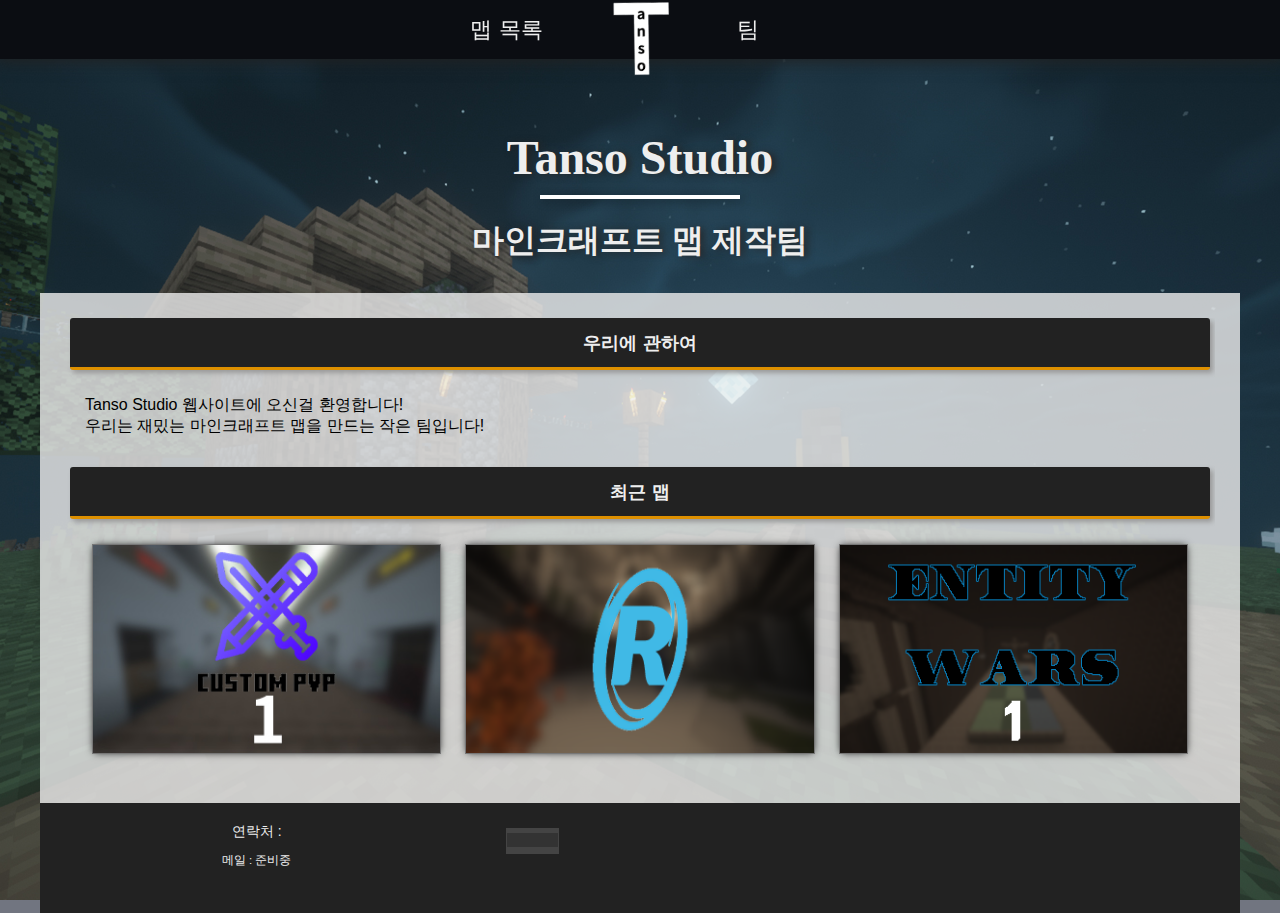
<file: index.htm>
﻿<!DOCTYPE html>
<html lang="en">
	<head>
		<meta charset="utf-8">
		<title>Tanso Studio - 커맨드만 쓴다</title>
		<link rel="icon" type="image/png" href="favicon.png">
		<!--[if IE]><link rel="shortcut icon" type="image/x-icon" href="/favicon.ico" /><![endif]-->
		<meta name="viewport" content="width=device-width, initial-scale=1.0">
		<meta name="description" content="와!">
		<meta name="Expires" content="86400">
		<meta name="Cache-Control" content="public,max-age=86400">
		<style>#logo img,header,nav{width:100% }#wrapper,footer{max-width:1200px;margin:auto;padding-top:15px;}.download,.thumb-desc .desc a,a,nav a{text-decoration:none }*{box-sizing:border-box;font-family:Lato,sans-serif }body{margin:0;background:url(background.jpg) center no-repeat fixed #717580;-webkit-background-size:cover;-moz-background-size:cover;-o-background-size:cover;background-size:cover }a{color:#000 }header{max-width:1200px;margin:130px auto auto }header h1,header h2{font-family:'Josefin Sans';color:#eee;text-align:center;text-shadow:4px 1px 7px rgba(35,35,35,.9) }header h1{font-size:3em;margin:10px }header h2{font-size:2em;margin:10px 0 30px }header hr{width:200px;background-color:#fff;height:4px;margin-bottom:20px;box-shadow:2px 2px 10px rgb(0,0,0,.4);border:none }nav{background:#0b0d12;position:fixed;top:0;text-align:center;z-index:10;box-shadow:0 -3px 15px 5px #222 }nav a{display:inline-block;color:#eee;font-size:1.2em;padding:10px 20px;transition:all .3s;-webkit-transition:all .3s;-moz-transition:all .3s;-o-transition:all .3s }#logo img{position:absolute;transition:transform .5s;-webkit-transition:transform .5s;-o-transition:transform .5s;-moz-transition:transform .5s }#logo,.thumb{position:relative }#logo{width:70px;-ms-transform:rotate(45deg);-moz-transform:rotate(45deg);-o-transform:rotate(45deg);-webkit-transform:rotate(45deg);transform:rotate(45deg);top:-55px }#logo:hover img{-ms-transform:rotate(180deg);-moz-transform:rotate(180deg);-o-transform:rotate(180deg);-webkit-transform:rotate(180deg);transform:rotate(180deg) }#nav-left{text-align:right;padding-left:0 }#nav-right{text-align:left;padding-right:0 }.download,.download-title,.members h1,.thumb .icon,article h1{text-align:center }#nav-left:hover,#nav-right:hover{color:#fff }#nav-left:hover{-ms-transform:translate(-10px,0);-moz-transform:translate(-10px,0);-o-transform:translate(-10px,0);-webkit-transform:translate(-10px,0);transform:translate(-10px,0) }#nav-right:hover{-ms-transform:translate(10px,0);-moz-transform:translate(10px,0);-o-transform:translate(10px,0);-webkit-transform:translate(10px,0);transform:translate(10px,0) }.nav-small a{padding:5px 15px 6px }.nav-small #logo{width:65px;top:-60px }#wrapper{width:100%;background-color:rgba(238,238,238,.8);overflow:hidden }.section-side{display:none }.section-main{margin:5px 10px 10px }.section-main article{overflow:hidden;padding:0 5px }aside{margin-bottom:20px }article h1{margin-top:0;box-shadow:3px 3px 5px #999;border-radius:3px;padding:12px;font-size:1.15em;background-color:#222;margin-bottom:25px;border-bottom:3px solid #de9000;color:#eee;clear:both }.thumb{width:100%;padding:0 6px 10px;float:left }.thumb img{width:100%;border:1px solid #777;display:block;height:50vw;transition:transform .3s;-webkit-transition:transform .3s;-moz-transition:transform .3s;-o-transition:transform .3s }.thumb .container>a{position:relative;display:inline-block;width:100%;height:100%;overflow:hidden;box-shadow:0 0 8px -2px #000 }.thumb .overlay{z-index:1;position:absolute;top:0;left:0;width:100%;height:100%;background:rgb(0,0,0,.4);background:radial-gradient(rgb(0,0,0,.3),rgb(0,0,0,.5));opacity:0;transition:all .5s;-webkit-transition:all .5s;-moz-transition:all .5s;-o-transition:all .5s }.thumb .icon{box-shadow:1px 1px 10px -1px #000;transition:all .5s;-webkit-transition:all .5s;-o-transition:all .5s;-moz-transition:all .5s;padding:15px;border:3px solid #ccc;border-radius:100px;color:#ddd;font-size:60px;position:absolute;top:50%;left:50%;-webkit-transform:translate(-50%,-50%);-o-transform:translate(-50%,-50%);-moz-transform:translate(-50%,-50%);-ms-transform:translate(-50%,-50%);transform:translate(-50%,-50%) }.box,.members{box-shadow:1px 1px 10px -3px #777 }.thumb .icon i{-webkit-transform:scaleY(1.4);-moz-transform:scaleY(1.4);-ms-transform:scaleY(1.4);-o-transform:scaleY(1.4);transform:scaleY(1.4);}.thumb .container{position:relative }.thumb-desc,.thumb-desc .container>a{width:100% }.thumb-desc .desc{display:none;vertical-align:top;padding-left:15px;padding-top:2px;position:absolute;height:25vw;overflow:hidden;column-width:800px }.thumb-desc .desc h2{margin:0 0 10px;padding:0;font-size:1.2em;font-weight:700 }.thumb-desc .desc a{color:#111 }.thumb .overlay:hover+img{-webkit-transform:scale(1.1);-moz-transform:scale(1.1);-ms-transform:scale(1.1);-o-transform:scale(1.1);transform:scale(1.1) }.thumb .overlay:hover{opacity:1 }.thumb .overlay:hover .icon{font-size:30px }.box,.text,.video{margin:0 8px 30px }.image{margin:0 8px 15px }.box{background-color:#f7f7f7;padding:15px 20px }article li{list-style-type:square;margin-bottom:10px }article ul{padding-left:25px }.image img,.small-image img{width:100% }.small-image{width:100%;padding:0 8px 15px;float:left;position:relative }.youtube-player{position:relative;padding-bottom:55.5%;height:0;overflow:hidden;max-width:100%;background:#000;margin:5px }.youtube-player>div{animation:fadein .8s;-moz-animation:fadein .8s;-webkit-animation:fadein .8s;-o-animation:fadein .8s }.youtube-player iframe{position:absolute;top:0;left:0;width:100%;height:100%;background:0 0 }.youtube-player img{bottom:0;display:block;left:0;margin:auto;max-width:100%;width:100%;position:absolute;right:0;top:0;border:none;height:134%;cursor:pointer;-webkit-transition:.4s all;-moz-transition:.4s all;-o-transition:.4s all;transition:.4s all }.youtube-player .play:hover+img,.youtube-player img:hover{-webkit-filter:brightness(80%) }.youtube-player .play:hover{-webkit-transform:scale(1.1);-moz-transform:scale(1.1);-ms-transform:scale(1.1);-o-transform:scale(1.1);transform:scale(1.1) }.youtube-player .play{height:72px;width:72px;left:50%;top:50%;margin-left:-36px;margin-top:-36px;position:absolute;z-index:1;background:url(play.png) no-repeat;cursor:pointer;transition:transform .3s;-webkit-transition:transform .3s;-moz-transition:transform .3s;-o-transition:transform .3s }.download-group{display:table;table-layout:fixed;width:100%;margin-bottom:30px }.download-row{display:table-row }.download-cell{padding:0 15px }.download{max-width:300px;margin:auto;background-color:#317beb;border:none;color:#fff;padding:12px 0;cursor:pointer;font-size:20px;transition:background .4s,transform .2s;-webkit-transition:background .4s,transform .2s;-o-transition:background .4s,transform .2s;-moz-transition:background .4s,transform .2s;display:block }.download-box{max-width:700px;margin:auto;margin-bottom:10px;padding:13px;background:#fafafa;border:1px dashed #888 }.download-title{margin-bottom:6px;color:#000;text-shadow:1px 1px 1px rgba(35,35,35,.4) }.download:hover{background-color:#3872ca;-webkit-transform:scale(1.05);-moz-transform:scale(1.05);-ms-transform:scale(1.05);-o-transform:scale(1.05);transform:scale(1.05) }.download:active{-webkit-transform:none;-moz-transform:none;-ms-transform:none;-o-transform:none;transform:none }.download i{margin-right:5px }.latest-maps .thumb{width:100% }@media  screen and (min-width:450px){.latest-maps .thumb{width:50% }}@media  screen and (min-width:750px){.latest-maps .thumb{width:33.33% }.latest-maps .thumb img{height:17.5vw }}@media  screen and (min-width:1050px){.latest-maps{padding:0 10px }}.members{margin:0 5px;background:#f7f7f7;overflow:hidden }.thumb-member{width:100%;float:left;padding:12px }.thumb-member .member,.thumb-member img{width:100%;float:left;height:100%;border:1px solid #bbb }.thumb-member .member{background-color:#f1ece0;height:100%;margin-top:5px }.thumb-member .member h2{background:#000;padding:9px;margin:0;font-size:1.3em;text-align:center;color:#eee }.thumb-member .member .bio{padding:10px 12px;font-size:.82em }.member-list{padding:10px;overflow:hidden }.members h1{background-color:#368b9c;font-size:1.25em;border:none;margin:0;box-shadow:none }@media  screen and (min-width:450px){.member-list{padding:15px 30px }}@media  screen and (min-width:600px){.download-cell{display:table-cell}.thumb-member .member,.thumb-member img{width:50% }.thumb-member{height:280px }.thumb-member .member{border-left:none;margin-top:0 }.thumb-member img{border-right:none }}@media  screen and (min-width:950px){.thumb-member{width:50%;padding:8px }.member-list{padding:15px }}@media  screen and (min-width:1200px){.thumb-member .member .bio{font-size:.886em;padding:12px 15px }.thumb-member{padding:12px }}@media  screen and (min-width:450px){.small-image img,.thumb img{height:25vw }.thumb{width:50% }.thumb-desc{width:100% }.thumb-desc .container>a{width:calc(50% - 6px) }.thumb-desc .desc{display:inline-block }.small-image{width:calc(50% - 5px);padding:0 5px 15px 15px }.box,.text,.video{margin:0 15px 30px }.image{margin:0 15px 20px }}@media  screen and (min-width:500px){nav a{font-size:1.4em;padding:14px 38px }#logo{width:110px;top:-75px }.nav-small a{padding:6px 32px 7px }.nav-small #logo{width:78px;top:-70px }#nav-left,#nav-right{width:calc(50% - 90px) }.section-main{margin:20px }}@media  screen and (min-width:750px){.thumb{padding:0 12px 20px }.thumb-desc .desc{padding-top:8px }.thumb-desc .container>a{width:calc(50% - 12px) }}@media  screen and (min-width:1050px){.section-main,.section-side{margin:10px 25px 25px }.section-side{width:310px;float:right;display:block }.small-image img,.thumb img,.thumb-desc .desc{height:17.5vw;max-height:210px }}@keyframes  fadein{from{opacity:0 }to{opacity:1 }}@-moz-keyframes fadein{from{opacity:0 }to{opacity:1 }}@-webkit-keyframes fadein{from{opacity:0 }to{opacity:1 }}@-o-keyframes fadein{from{opacity:0 }to{opacity:1 }}.footer-titre{font-size:1.2em}footer a{text-decoration:none;color:#eee}footer{background-color:#222;height:255px;padding:5px 25px}footer>aside{font-size:.9em;margin-bottom:0;color:#eee}.bottom-section{text-align:center;font-size:.8em;margin:15px 0}#social-wrapper{display:block;width:267px;margin:15px auto auto}#social{float:left;margin-right:-10px}.icon-link{margin-top:5px}.icon-link i{background-color:#333;padding:7px;border:1px solid #444;color:#eee}.icon-link,.icon-link i:hover{background-color:#444}.icon-link,.icon-link i{width:53px;text-align:center;font-size:1.5em;display:inline-block}@media  screen and (min-width:800px){footer aside{float:left;width:33.333%}footer{height:110px}}</style>
		<link href="https://fonts.googleapis.com/css?family=Noto+Sans+KR" rel="stylesheet">
<script>
</script>
	</head>
	<body>
		<nav>
			<a href="maps.html" id="nav-left">맵 목록</a>
			<a href="index.htm" id="logo"><img src="logo.jpg" alt="HOME"></a>
			<a href="team.html" id="nav-right">팀</a>
		</nav>
    <header>
      <h1>Tanso Studio</h1>
<hr>
<h2>마인크래프트 맵 제작팀</h2>
    </header>
		  <div id="wrapper">
    <section class="section-main">
  <article>
    <h1>우리에 관하여</h1>
<div class="text">
	Tanso Studio 웹사이트에 오신걸 환영합니다!<br>
우리는 재밌는 마인크래프트 맵을 만드는 작은 팀입니다!<br>
</div>
<h1>최근 맵</h1>
    <div class="latest-maps">
<div class="thumb">
  <div class="container">
  <a href="cst1.html">
    <div class="overlay"><div class="icon"><i class="far fa-newspaper"></i></div></div>
    <img src="image/360/thumbnail/cst1.jpg" alt="cst1">
  </div>
</a>
</div>
<div class="thumb">
  <div class="container">
  <a href="portal R.html">
    <div class="overlay"><div class="icon"><i class="far fa-newspaper"></i></div></div>
    <img src="image/360/thumbnail/prr.png" alt="portal r">
  </a>
</div>
</div>
<div class="thumb">
	<div class="container">
	<a href="etw.html">
	  <div class="overlay"><div class="icon"><i class="far fa-newspaper"></i></div></div>
	  <img src="image/360/thumbnail/etw.png" alt="portal r">
	</a>
  </div>
  </div>
  </article>
</section>
  </div>
		<footer>
			<aside>
				<div class="bottom-section">
					<span class="footer-titre">연락처 :</span><br>
					<br>
					메일 : <a href="mailto:@gmail.com">준비중</a><br>
				</div>
			</aside>
			<aside>
				<div id="social-wrapper">
					<div id="social">
						<a class="icon-link" href="https://github.com/Tanso-studio" target="_blank"><i class="fab fa-github"></i></a>
					</div>
				<br style="clear:both">
				</div>
			</aside>
		</footer>
		<script>
			//Onload Listener
			window.addEventListener("load",function(){
				window.cookieconsent.initialise({palette:{popup:{background:"#333"},button:{background:"#4b81e8"}},theme:"edgeless"});
			});

			//Create video thumbnail
			function labnolThumb(e){return'<div class="play"></div>'+'<img src="https://i.ytimg.com/vi/ID/hqdefault.jpg">'.replace("ID",e)}
			function labnolIframe(){var e=document.createElement("iframe");e.setAttribute("src","https://www.youtube.com/embed/ID?autoplay=1&rel=0".replace("ID",this.dataset.id)),e.setAttribute("frameborder","0"),e.setAttribute("allowfullscreen","1"),this.parentNode.replaceChild(e,this)}
			document.addEventListener("DOMContentLoaded",function(){var e,t,a=document.getElementsByClassName("youtube-player");for(t=0;t<a.length;t++)(e=document.createElement("div")).setAttribute("data-id",a[t].dataset.id),e.innerHTML=labnolThumb(a[t].dataset.id),e.onclick=labnolIframe,a[t].appendChild(e)});

			//Dynamic nav scrolling
			function scrollNav(){document.querySelector("body");this.scrollY>1?document.querySelector("nav").classList.add("nav-small"):document.querySelector("nav").classList.remove("nav-small")}window.addEventListener("scroll",scrollNav,!1);

			//Load widgets if width > 1050
			function transformToDom(t){var e=document.createElement("div");return e.innerHTML=t,e.firstChild}
			if(window.matchMedia("(min-width: 1050px)").matches){
				var discord=transformToDom('<iframe src="https://discordapp.com/widget?id=114791965257629701&theme=dark" width="100%" height="350" allowtransparency="true" frameborder="0"></iframe>'), twitter=transformToDom('<a class="twitter-timeline" data-chrome="noscrollbar" data-width="100%" data-height="800" data-theme="dark" data-link-color="#2B7BB9" href="https://twitter.com/MineMakersFR">Tweets by MineMakersFR</a>');
				document.getElementById("discord-widget")&&document.getElementById("discord-widget").appendChild(discord),document.getElementById("twitter-widget")&&document.getElementById("twitter-widget").appendChild(twitter);
			}
		</script>
		<link href="https://use.fontawesome.com/releases/v5.2.0/css/all.css" rel="stylesheet" integrity="sha384-hWVjflwFxL6sNzntih27bfxkr27PmbbK/iSvJ+a4+0owXq79v+lsFkW54bOGbiDQ" crossorigin="anonymous">
</script>
	</body>
</html>
</file>
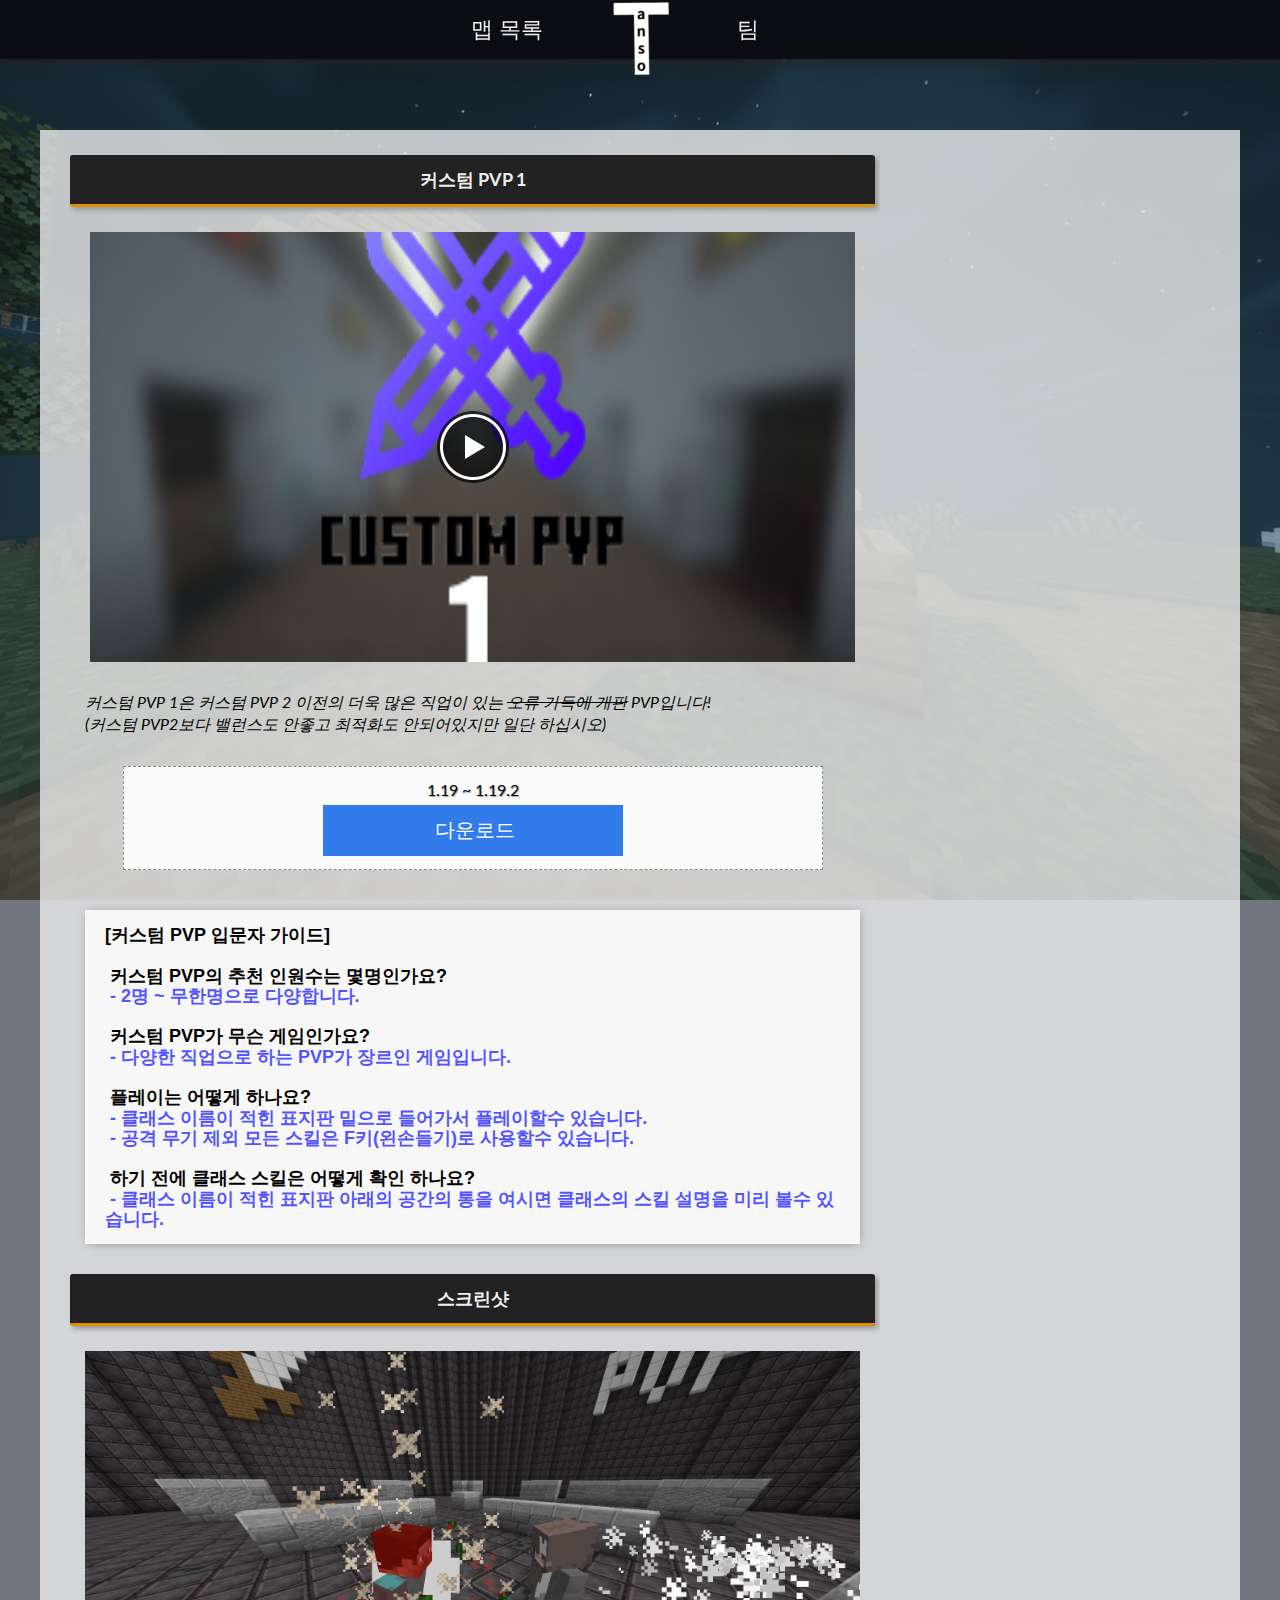
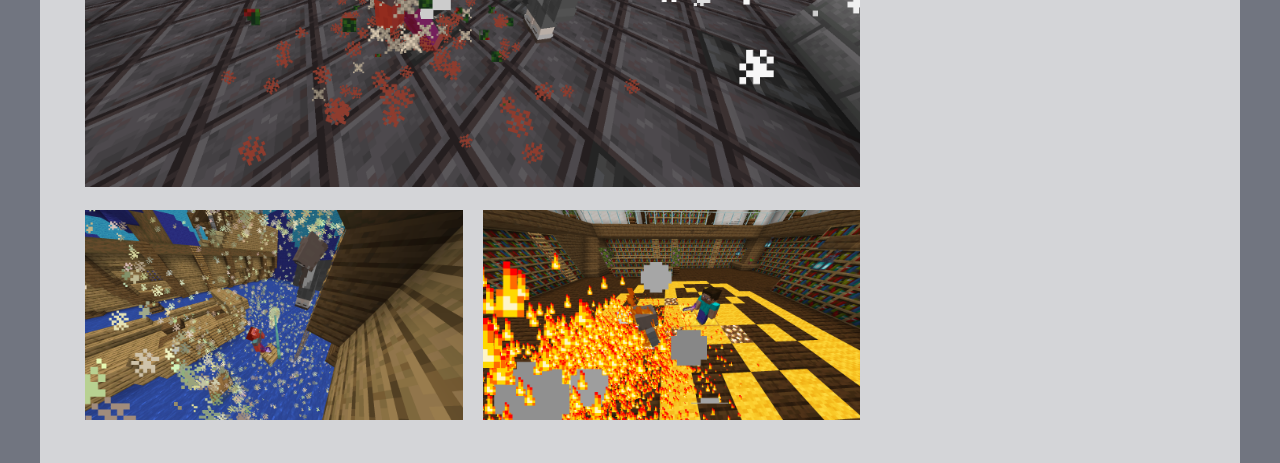
<file: cst1.html>
﻿<!DOCTYPE html>
<html lang="en">
	<head>
		<meta charset="utf-8">
		<title>Tanso Studio - 커스텀 PVP 1</title>
		<link rel="icon" type="image/png" href="favicon.png">
		<!--[if IE]><link rel="shortcut icon" type="image/x-icon" href="/favicon.ico" /><![endif]-->
		<meta name="viewport" content="width=device-width, initial-scale=1.0">
		<meta name="description" content="">
		<meta name="Expires" content="86400">
		<meta name="Cache-Control" content="public,max-age=86400">
		<style>#logo img,header,nav{width:100% }#wrapper,footer{max-width:1200px;margin:auto;padding-top:15px;}.download,.thumb-desc .desc a,a,nav a{text-decoration:none }*{box-sizing:border-box;font-family:Lato,sans-serif }body{margin:0;background:url(background.jpg) center no-repeat fixed #717580;-webkit-background-size:cover;-moz-background-size:cover;-o-background-size:cover;background-size:cover }a{color:#000 }header{max-width:1200px;margin:130px auto auto }header h1,header h2{font-family:'Josefin Sans';color:#eee;text-align:center;text-shadow:4px 1px 7px rgba(35,35,35,.9) }header h1{font-size:3em;margin:10px }header h2{font-size:2em;margin:10px 0 30px }header hr{width:200px;background-color:#fff;height:4px;margin-bottom:20px;box-shadow:2px 2px 10px rgb(0,0,0,.4);border:none }nav{background:#0b0d12;position:fixed;top:0;text-align:center;z-index:10;box-shadow:0 -3px 15px 5px #222 }nav a{display:inline-block;color:#eee;font-size:1.2em;padding:10px 20px;transition:all .3s;-webkit-transition:all .3s;-moz-transition:all .3s;-o-transition:all .3s }#logo img{position:absolute;transition:transform .5s;-webkit-transition:transform .5s;-o-transition:transform .5s;-moz-transition:transform .5s }#logo,.thumb{position:relative }#logo{width:70px;-ms-transform:rotate(45deg);-moz-transform:rotate(45deg);-o-transform:rotate(45deg);-webkit-transform:rotate(45deg);transform:rotate(45deg);top:-55px }#logo:hover img{-ms-transform:rotate(180deg);-moz-transform:rotate(180deg);-o-transform:rotate(180deg);-webkit-transform:rotate(180deg);transform:rotate(180deg) }#nav-left{text-align:right;padding-left:0 }#nav-right{text-align:left;padding-right:0 }.download,.download-title,.members h1,.thumb .icon,article h1{text-align:center }#nav-left:hover,#nav-right:hover{color:#fff }#nav-left:hover{-ms-transform:translate(-10px,0);-moz-transform:translate(-10px,0);-o-transform:translate(-10px,0);-webkit-transform:translate(-10px,0);transform:translate(-10px,0) }#nav-right:hover{-ms-transform:translate(10px,0);-moz-transform:translate(10px,0);-o-transform:translate(10px,0);-webkit-transform:translate(10px,0);transform:translate(10px,0) }.nav-small a{padding:5px 15px 6px }.nav-small #logo{width:65px;top:-60px }#wrapper{width:100%;background-color:rgba(238,238,238,.8);overflow:hidden }.section-side{display:none }.section-main{margin:5px 10px 10px }.section-main article{overflow:hidden;padding:0 5px }aside{margin-bottom:20px }article h1{margin-top:0;box-shadow:3px 3px 5px #999;border-radius:3px;padding:12px;font-size:1.15em;background-color:#222;margin-bottom:25px;border-bottom:3px solid #de9000;color:#eee;clear:both }.thumb{width:100%;padding:0 6px 10px;float:left }.thumb img{width:100%;border:1px solid #777;display:block;height:50vw;transition:transform .3s;-webkit-transition:transform .3s;-moz-transition:transform .3s;-o-transition:transform .3s }.thumb .container>a{position:relative;display:inline-block;width:100%;height:100%;overflow:hidden;box-shadow:0 0 8px -2px #000 }.thumb .overlay{z-index:1;position:absolute;top:0;left:0;width:100%;height:100%;background:rgb(0,0,0,.4);background:radial-gradient(rgb(0,0,0,.3),rgb(0,0,0,.5));opacity:0;transition:all .5s;-webkit-transition:all .5s;-moz-transition:all .5s;-o-transition:all .5s }.thumb .icon{box-shadow:1px 1px 10px -1px #000;transition:all .5s;-webkit-transition:all .5s;-o-transition:all .5s;-moz-transition:all .5s;padding:15px;border:3px solid #ccc;border-radius:100px;color:#ddd;font-size:60px;position:absolute;top:50%;left:50%;-webkit-transform:translate(-50%,-50%);-o-transform:translate(-50%,-50%);-moz-transform:translate(-50%,-50%);-ms-transform:translate(-50%,-50%);transform:translate(-50%,-50%) }.box,.members{box-shadow:1px 1px 10px -3px #777 }.thumb .icon i{-webkit-transform:scaleY(1.4);-moz-transform:scaleY(1.4);-ms-transform:scaleY(1.4);-o-transform:scaleY(1.4);transform:scaleY(1.4);}.thumb .container{position:relative }.thumb-desc,.thumb-desc .container>a{width:100% }.thumb-desc .desc{display:none;vertical-align:top;padding-left:15px;padding-top:2px;position:absolute;height:25vw;overflow:hidden;column-width:800px }.thumb-desc .desc h2{margin:0 0 10px;padding:0;font-size:1.2em;font-weight:700 }.thumb-desc .desc a{color:#111 }.thumb .overlay:hover+img{-webkit-transform:scale(1.1);-moz-transform:scale(1.1);-ms-transform:scale(1.1);-o-transform:scale(1.1);transform:scale(1.1) }.thumb .overlay:hover{opacity:1 }.thumb .overlay:hover .icon{font-size:30px }.box,.text,.video{margin:0 8px 30px }.image{margin:0 8px 15px }.box{background-color:#f7f7f7;padding:15px 20px }article li{list-style-type:square;margin-bottom:10px }article ul{padding-left:25px }.image img,.small-image img{width:100% }.small-image{width:100%;padding:0 8px 15px;float:left;position:relative }.youtube-player{position:relative;padding-bottom:55.5%;height:0;overflow:hidden;max-width:100%;background:#000;margin:5px }.youtube-player>div{animation:fadein .8s;-moz-animation:fadein .8s;-webkit-animation:fadein .8s;-o-animation:fadein .8s }.youtube-player iframe{position:absolute;top:0;left:0;width:100%;height:100%;background:0 0 }.youtube-player img{bottom:0;display:block;left:0;margin:auto;max-width:100%;width:100%;position:absolute;right:0;top:0;border:none;height:134%;cursor:pointer;-webkit-transition:.4s all;-moz-transition:.4s all;-o-transition:.4s all;transition:.4s all }.youtube-player .play:hover+img,.youtube-player img:hover{-webkit-filter:brightness(80%) }.youtube-player .play:hover{-webkit-transform:scale(1.1);-moz-transform:scale(1.1);-ms-transform:scale(1.1);-o-transform:scale(1.1);transform:scale(1.1) }.youtube-player .play{height:72px;width:72px;left:50%;top:50%;margin-left:-36px;margin-top:-36px;position:absolute;z-index:1;background:url(play.png) no-repeat;cursor:pointer;transition:transform .3s;-webkit-transition:transform .3s;-moz-transition:transform .3s;-o-transition:transform .3s }.download-group{display:table;table-layout:fixed;width:100%;margin-bottom:30px }.download-row{display:table-row }.download-cell{padding:0 15px }.download{max-width:300px;margin:auto;background-color:#317beb;border:none;color:#fff;padding:12px 0;cursor:pointer;font-size:20px;transition:background .4s,transform .2s;-webkit-transition:background .4s,transform .2s;-o-transition:background .4s,transform .2s;-moz-transition:background .4s,transform .2s;display:block }.download-box{max-width:700px;margin:auto;margin-bottom:10px;padding:13px;background:#fafafa;border:1px dashed #888 }.download-title{margin-bottom:6px;color:#000;text-shadow:1px 1px 1px rgba(35,35,35,.4) }.download:hover{background-color:#3872ca;-webkit-transform:scale(1.05);-moz-transform:scale(1.05);-ms-transform:scale(1.05);-o-transform:scale(1.05);transform:scale(1.05) }.download:active{-webkit-transform:none;-moz-transform:none;-ms-transform:none;-o-transform:none;transform:none }.download i{margin-right:5px }.latest-maps .thumb{width:100% }@media  screen and (min-width:450px){.latest-maps .thumb{width:50% }}@media  screen and (min-width:750px){.latest-maps .thumb{width:33.33% }.latest-maps .thumb img{height:17.5vw }}@media  screen and (min-width:1050px){.latest-maps{padding:0 10px }}.members{margin:0 5px;background:#f7f7f7;overflow:hidden }.thumb-member{width:100%;float:left;padding:12px }.thumb-member .member,.thumb-member img{width:100%;float:left;height:100%;border:1px solid #bbb }.thumb-member .member{background-color:#f1ece0;height:100%;margin-top:5px }.thumb-member .member h2{background:#000;padding:9px;margin:0;font-size:1.3em;text-align:center;color:#eee }.thumb-member .member .bio{padding:10px 12px;font-size:.82em }.member-list{padding:10px;overflow:hidden }.members h1{background-color:#368b9c;font-size:1.25em;border:none;margin:0;box-shadow:none }@media  screen and (min-width:450px){.member-list{padding:15px 30px }}@media  screen and (min-width:600px){.download-cell{display:table-cell}.thumb-member .member,.thumb-member img{width:50% }.thumb-member{height:280px }.thumb-member .member{border-left:none;margin-top:0 }.thumb-member img{border-right:none }}@media  screen and (min-width:950px){.thumb-member{width:50%;padding:8px }.member-list{padding:15px }}@media  screen and (min-width:1200px){.thumb-member .member .bio{font-size:.886em;padding:12px 15px }.thumb-member{padding:12px }}@media  screen and (min-width:450px){.small-image img,.thumb img{height:25vw }.thumb{width:50% }.thumb-desc{width:100% }.thumb-desc .container>a{width:calc(50% - 6px) }.thumb-desc .desc{display:inline-block }.small-image{width:calc(50% - 5px);padding:0 5px 15px 15px }.box,.text,.video{margin:0 15px 30px }.image{margin:0 15px 20px }}@media  screen and (min-width:500px){nav a{font-size:1.4em;padding:14px 38px }#logo{width:110px;top:-75px }.nav-small a{padding:6px 32px 7px }.nav-small #logo{width:78px;top:-70px }#nav-left,#nav-right{width:calc(50% - 90px) }.section-main{margin:20px }}@media  screen and (min-width:750px){.thumb{padding:0 12px 20px }.thumb-desc .desc{padding-top:8px }.thumb-desc .container>a{width:calc(50% - 12px) }}@media  screen and (min-width:1050px){.section-main,.section-side{margin:10px 25px 25px }.section-side{width:310px;float:right;display:block }.small-image img,.thumb img,.thumb-desc .desc{height:17.5vw;max-height:210px }}@keyframes  fadein{from{opacity:0 }to{opacity:1 }}@-moz-keyframes fadein{from{opacity:0 }to{opacity:1 }}@-webkit-keyframes fadein{from{opacity:0 }to{opacity:1 }}@-o-keyframes fadein{from{opacity:0 }to{opacity:1 }}.footer-titre{font-size:1.2em}footer a{text-decoration:none;color:#eee}footer{background-color:#222;height:255px;padding:5px 25px}footer>aside{font-size:.9em;margin-bottom:0;color:#eee}.bottom-section{text-align:center;font-size:.8em;margin:15px 0}#social-wrapper{display:block;width:267px;margin:15px auto auto}#social{float:left;margin-right:-10px}.icon-link{margin-top:5px}.icon-link i{background-color:#333;padding:7px;border:1px solid #444;color:#eee}.icon-link,.icon-link i:hover{background-color:#444}.icon-link,.icon-link i{width:53px;text-align:center;font-size:1.5em;display:inline-block}@media  screen and (min-width:800px){footer aside{float:left;width:33.333%}footer{height:110px}}</style>
		<link href="https://fonts.googleapis.com/css?family=Josefin+Sans|Lato" rel="stylesheet">
		<script async="" src="https://pagead2.googlesyndication.com/pagead/js/adsbygoogle.js"></script>
		<script> (adsbygoogle = window.adsbygoogle || []).push({ google_ad_client: "ca-pub-8258940142284461", enable_page_level_ads: true }); </script>
<script>
</script>
	</head>
	<body>
		<nav>
			<a href="maps.html" id="nav-left">맵 목록</a>
			<a href="index.htm" id="logo"><img src="logo.jpg" alt="HOME"></a>
			<a href="team.html" id="nav-right">팀</a>
		</nav>
    <header>
          </header>
		  <div id="wrapper">
    <section class="section-side">
  <aside id="discord-widget"></aside>
  <aside id="twitter-widget"></aside>
</section>
    <section class="section-main">
  <article>
    <h1>커스텀 PVP 1</h1>

<div class="video"><div class="youtube-player" data-id="AUo9HFARaqQ"></div></div>

<div class="text"><em>커스텀 PVP 1은 커스텀 PVP 2 이전의 더욱 많은 직업이 있는 <del>오류 가득에 개판</del> PVP입니다! <br> (커스텀 PVP2보다 밸런스도 안좋고 최적화도 안되어있지만 일단 하십시오)</em></div>

<div class="download-group"><div class="download-row"><div class="download-cell"><div class="download-box"><div class="download-title">1.19 ~ 1.19.2</div><a class="download" href="map/CSTPVP1.zip"><i class="fa fa-download"></i> 다운로드</a></div></div></div></div>

<div class="box"><strong><span style='font-size:18px;line-height:107%;font-family:"Arial",sans-serif;color:black;'>[</span></strong><strong><span style='font-size:18px;line-height:107%;font-family:"맑은 고딕";color:black;'>커스텀</span></strong><strong><span style='font-size:18px;line-height:107%;font-family:"Arial",sans-serif;color:black;'>&nbsp;PVP&nbsp;</span></strong><strong><span style='font-size:18px;line-height:107%;font-family:"맑은 고딕";color:black;'>입문자</span></strong><strong><span style='font-size:18px;line-height:107%;font-family:"Arial",sans-serif;color:black;'>&nbsp;</span></strong><strong><span style='font-size:18px;line-height:107%;font-family:"맑은 고딕";color:black;'>가이드</span></strong><strong><span style='font-size:18px;line-height:107%;font-family:"Arial",sans-serif;color:black;'>]</span></strong><strong><span style='font-size:18px;line-height:107%;font-family:"Arial",sans-serif;color:white;'><br>&nbsp;<br>&nbsp;</span></strong><strong><span style='font-size:18px;line-height:107%;font-family:"맑은 고딕";color:black;'>커스텀</span></strong><strong><span style='font-size:18px;line-height:107%;font-family:"Arial",sans-serif;color:black;'>&nbsp;PVP</span></strong><strong><span style='font-size:18px;line-height:107%;font-family:"맑은 고딕";color:black;'>의</span></strong><strong><span style='font-size:18px;line-height:107%;font-family:"Arial",sans-serif;color:black;'>&nbsp;</span></strong><strong><span style='font-size:18px;line-height:107%;font-family:"맑은 고딕";color:black;'>추천</span></strong><strong><span style='font-size:18px;line-height:107%;font-family:"Arial",sans-serif;color:black;'>&nbsp;</span></strong><strong><span style='font-size:18px;line-height:107%;font-family:"맑은 고딕";color:black;'>인원수는</span></strong><strong><span style='font-size:18px;line-height:107%;font-family:"Arial",sans-serif;color:black;'>&nbsp;</span></strong><strong><span style='font-size:18px;line-height:107%;font-family:"맑은 고딕";color:black;'>몇명인가요</span></strong><strong><span style='font-size:18px;line-height:107%;font-family:"Arial",sans-serif;color:black;'>?</span></strong><strong><span style='font-size:18px;line-height:107%;font-family:"Arial",sans-serif;color:white;'><br>&nbsp;</span></strong><strong><span style='font-size:18px;line-height:107%;font-family:"Arial",sans-serif;color:#5555FF;'>- 2</span></strong><strong><span style='font-size:18px;line-height:107%;font-family:"맑은 고딕";color:#5555FF;'>명</span></strong><strong><span style='font-size:18px;line-height:107%;font-family:"Arial",sans-serif;color:#5555FF;'>&nbsp;~&nbsp;</span></strong><strong><span style='font-size:18px;line-height:107%;font-family:"맑은 고딕";color:#5555FF;'>무한명으로</span></strong><strong><span style='font-size:18px;line-height:107%;font-family:"Arial",sans-serif;color:#5555FF;'>&nbsp;</span></strong><strong><span style='font-size:18px;line-height:107%;font-family:"맑은 고딕";color:#5555FF;'>다양합니다</span></strong><strong><span style='font-size:18px;line-height:107%;font-family:"Arial",sans-serif;color:#5555FF;'>.</span></strong><strong><span style='font-size:18px;line-height:107%;font-family:"Arial",sans-serif;color:#5555FF;'><br>&nbsp;</span></strong><strong><span style='font-size:18px;line-height:107%;font-family:"Arial",sans-serif;color:white;'><br>&nbsp;</span></strong><strong><span style='font-size:18px;line-height:107%;font-family:"맑은 고딕";color:black;'>커스텀</span></strong><strong><span style='font-size:18px;line-height:107%;font-family:"Arial",sans-serif;color:black;'>&nbsp;PVP</span></strong><strong><span style='font-size:18px;line-height:107%;font-family:"맑은 고딕";color:black;'>가</span></strong><strong><span style='font-size:18px;line-height:107%;font-family:"Arial",sans-serif;color:black;'>&nbsp;</span></strong><strong><span style='font-size:18px;line-height:107%;font-family:"맑은 고딕";color:black;'>무슨</span></strong><strong><span style='font-size:18px;line-height:107%;font-family:"Arial",sans-serif;color:black;'>&nbsp;</span></strong><strong><span style='font-size:18px;line-height:107%;font-family:"맑은 고딕";color:black;'>게임인가요</span></strong><strong><span style='font-size:18px;line-height:107%;font-family:"Arial",sans-serif;color:black;'>?</span></strong><strong><span style='font-size:18px;line-height:107%;font-family:"Arial",sans-serif;color:white;'><br>&nbsp;</span></strong><strong><span style='font-size:18px;line-height:107%;font-family:"Arial",sans-serif;color:#5555FF;'>-&nbsp;</span></strong><strong><span style='font-size:18px;line-height:107%;font-family:"맑은 고딕";color:#5555FF;'>다양한</span></strong><strong><span style='font-size:18px;line-height:107%;font-family:"Arial",sans-serif;color:#5555FF;'>&nbsp;</span></strong><strong><span style='font-size:18px;line-height:107%;font-family:"맑은 고딕";color:#5555FF;'>직업으로</span></strong><strong><span style='font-size:18px;line-height:107%;font-family:"Arial",sans-serif;color:#5555FF;'>&nbsp;</span></strong><strong><span style='font-size:18px;line-height:107%;font-family:"맑은 고딕";color:#5555FF;'>하는</span></strong><strong><span style='font-size:18px;line-height:107%;font-family:"Arial",sans-serif;color:#5555FF;'>&nbsp;PVP</span></strong><strong><span style='font-size:18px;line-height:107%;font-family:"맑은 고딕";color:#5555FF;'>가</span></strong><strong><span style='font-size:18px;line-height:107%;font-family:"Arial",sans-serif;color:#5555FF;'>&nbsp;</span></strong><strong><span style='font-size:18px;line-height:107%;font-family:"맑은 고딕";color:#5555FF;'>장르인</span></strong><strong><span style='font-size:18px;line-height:107%;font-family:"Arial",sans-serif;color:#5555FF;'>&nbsp;</span></strong><strong><span style='font-size:18px;line-height:107%;font-family:"맑은 고딕";color:#5555FF;'>게임입니다</span></strong><strong><span style='font-size:18px;line-height:107%;font-family:"Arial",sans-serif;color:#5555FF;'>.</span></strong><strong><span style='font-size:18px;line-height:107%;font-family:"Arial",sans-serif;color:white;'><br>&nbsp;</span></strong><strong><span style='font-size:18px;line-height:107%;font-family:"Arial",sans-serif;color:#FFFF55;'><br>&nbsp;</span></strong><strong><span style='font-size:18px;line-height:107%;font-family:"맑은 고딕";color:black;'>플레이는</span></strong><strong><span style='font-size:18px;line-height:107%;font-family:"Arial",sans-serif;color:black;'>&nbsp;</span></strong><strong><span style='font-size:18px;line-height:107%;font-family:"맑은 고딕";color:black;'>어떻게</span></strong><strong><span style='font-size:18px;line-height:107%;font-family:"Arial",sans-serif;color:black;'>&nbsp;</span></strong><strong><span style='font-size:18px;line-height:107%;font-family:"맑은 고딕";color:black;'>하나요</span></strong><strong><span style='font-size:18px;line-height:107%;font-family:"Arial",sans-serif;color:black;'>?</span></strong><strong><span style='font-size:18px;line-height:107%;font-family:"Arial",sans-serif;color:white;'><br>&nbsp;</span></strong><strong><span style='font-size:18px;line-height:107%;font-family:"Arial",sans-serif;color:#5555FF;'>-&nbsp;</span></strong><strong><span style='font-size:18px;line-height:107%;font-family:"맑은 고딕";color:#5555FF;'>클래스</span></strong><strong><span style='font-size:18px;line-height:107%;font-family:"Arial",sans-serif;color:#5555FF;'>&nbsp;</span></strong><strong><span style='font-size:18px;line-height:107%;font-family:"맑은 고딕";color:#5555FF;'>이름이</span></strong><strong><span style='font-size:18px;line-height:107%;font-family:"Arial",sans-serif;color:#5555FF;'>&nbsp;</span></strong><strong><span style='font-size:18px;line-height:107%;font-family:"맑은 고딕";color:#5555FF;'>적힌</span></strong><strong><span style='font-size:18px;line-height:107%;font-family:"Arial",sans-serif;color:#5555FF;'>&nbsp;</span></strong><strong><span style='font-size:18px;line-height:107%;font-family:"맑은 고딕";color:#5555FF;'>표지판</span></strong><strong><span style='font-size:18px;line-height:107%;font-family:"Arial",sans-serif;color:#5555FF;'>&nbsp;</span></strong><strong><span style='font-size:18px;line-height:107%;font-family:"맑은 고딕";color:#5555FF;'>밑으로</span></strong><strong><span style='font-size:18px;line-height:107%;font-family:"Arial",sans-serif;color:#5555FF;'>&nbsp;</span></strong><strong><span style='font-size:18px;line-height:107%;font-family:"맑은 고딕";color:#5555FF;'>들어가서</span></strong><strong><span style='font-size:18px;line-height:107%;font-family:"Arial",sans-serif;color:#5555FF;'>&nbsp;</span></strong><strong><span style='font-size:18px;line-height:107%;font-family:"맑은 고딕";color:#5555FF;'>플레이할수</span></strong><strong><span style='font-size:18px;line-height:107%;font-family:"Arial",sans-serif;color:#5555FF;'>&nbsp;</span></strong><strong><span style='font-size:18px;line-height:107%;font-family:"맑은 고딕";color:#5555FF;'>있습니다</span></strong><strong><span style='font-size:18px;line-height:107%;font-family:"Arial",sans-serif;color:#5555FF;'>.</span></strong><strong><span style='font-size:18px;line-height:107%;font-family:"Arial",sans-serif;color:#55FFFF;'><br>&nbsp;</span></strong><strong><span style='font-size:18px;line-height:107%;font-family:"Arial",sans-serif;color:#5555FF;'>-&nbsp;</span></strong><strong><span style='font-size:18px;line-height:107%;font-family:"맑은 고딕";color:#5555FF;'>공격</span></strong><strong><span style='font-size:18px;line-height:107%;font-family:"Arial",sans-serif;color:#5555FF;'>&nbsp;</span></strong><strong><span style='font-size:18px;line-height:107%;font-family:"맑은 고딕";color:#5555FF;'>무기</span></strong><strong><span style='font-size:18px;line-height:107%;font-family:"Arial",sans-serif;color:#5555FF;'>&nbsp;</span></strong><strong><span style='font-size:18px;line-height:107%;font-family:"맑은 고딕";color:#5555FF;'>제외</span></strong><strong><span style='font-size:18px;line-height:107%;font-family:"Arial",sans-serif;color:#5555FF;'>&nbsp;</span></strong><strong><span style='font-size:18px;line-height:107%;font-family:"맑은 고딕";color:#5555FF;'>모든</span></strong><strong><span style='font-size:18px;line-height:107%;font-family:"Arial",sans-serif;color:#5555FF;'>&nbsp;</span></strong><strong><span style='font-size:18px;line-height:107%;font-family:"맑은 고딕";color:#5555FF;'>스킬은</span></strong><strong><span style='font-size:18px;line-height:107%;font-family:"Arial",sans-serif;color:#5555FF;'>&nbsp;F</span></strong><strong><span style='font-size:18px;line-height:107%;font-family:"맑은 고딕";color:#5555FF;'>키</span></strong><strong><span style='font-size:18px;line-height:107%;font-family:"Arial",sans-serif;color:#5555FF;'>(</span></strong><strong><span style='font-size:18px;line-height:107%;font-family:"맑은 고딕";color:#5555FF;'>왼손들기</span></strong><strong><span style='font-size:18px;line-height:107%;font-family:"Arial",sans-serif;color:#5555FF;'>)</span></strong><strong><span style='font-size:18px;line-height:107%;font-family:"맑은 고딕";color:#5555FF;'>로</span></strong><strong><span style='font-size:18px;line-height:107%;font-family:"Arial",sans-serif;color:#5555FF;'>&nbsp;</span></strong><strong><span style='font-size:18px;line-height:107%;font-family:"맑은 고딕";color:#5555FF;'>사용할수</span></strong><strong><span style='font-size:18px;line-height:107%;font-family:"Arial",sans-serif;color:#5555FF;'>&nbsp;</span></strong><strong><span style='font-size:18px;line-height:107%;font-family:"맑은 고딕";color:#5555FF;'>있습니다</span></strong><strong><span style='font-size:18px;line-height:107%;font-family:"Arial",sans-serif;color:#5555FF;'>.</span></strong><strong><span style='font-size:18px;line-height:107%;font-family:"Arial",sans-serif;color:white;'><br>&nbsp;<br>&nbsp;</span></strong><strong><span style='font-size:18px;line-height:107%;font-family:"맑은 고딕";color:black;'>하기</span></strong><strong><span style='font-size:18px;line-height:107%;font-family:"Arial",sans-serif;color:black;'>&nbsp;</span></strong><strong><span style='font-size:18px;line-height:107%;font-family:"맑은 고딕";color:black;'>전에</span></strong><strong><span style='font-size:18px;line-height:107%;font-family:"Arial",sans-serif;color:black;'>&nbsp;</span></strong><strong><span style='font-size:18px;line-height:107%;font-family:"맑은 고딕";color:black;'>클래스</span></strong><strong><span style='font-size:18px;line-height:107%;font-family:"Arial",sans-serif;color:black;'>&nbsp;</span></strong><strong><span style='font-size:18px;line-height:107%;font-family:"맑은 고딕";color:black;'>스킬은</span></strong><strong><span style='font-size:18px;line-height:107%;font-family:"Arial",sans-serif;color:black;'>&nbsp;</span></strong><strong><span style='font-size:18px;line-height:107%;font-family:"맑은 고딕";color:black;'>어떻게</span></strong><strong><span style='font-size:18px;line-height:107%;font-family:"Arial",sans-serif;color:black;'>&nbsp;</span></strong><strong><span style='font-size:18px;line-height:107%;font-family:"맑은 고딕";color:black;'>확인</span></strong><strong><span style='font-size:18px;line-height:107%;font-family:"Arial",sans-serif;color:black;'>&nbsp;</span></strong><strong><span style='font-size:18px;line-height:107%;font-family:"맑은 고딕";color:black;'>하나요</span></strong><strong><span style='font-size:18px;line-height:107%;font-family:"Arial",sans-serif;color:black;'>?</span></strong><strong><span style='font-size:18px;line-height:107%;font-family:"Arial",sans-serif;color:white;'><br>&nbsp;</span></strong><strong><span style='font-size:18px;line-height:107%;font-family:"Arial",sans-serif;color:#5555FF;'>-&nbsp;</span></strong><strong><span style='font-size:18px;line-height:107%;font-family:"맑은 고딕";color:#5555FF;'>클래스</span></strong><strong><span style='font-size:18px;line-height:107%;font-family:"Arial",sans-serif;color:#5555FF;'>&nbsp;</span></strong><strong><span style='font-size:18px;line-height:107%;font-family:"맑은 고딕";color:#5555FF;'>이름이</span></strong><strong><span style='font-size:18px;line-height:107%;font-family:"Arial",sans-serif;color:#5555FF;'>&nbsp;</span></strong><strong><span style='font-size:18px;line-height:107%;font-family:"맑은 고딕";color:#5555FF;'>적힌</span></strong><strong><span style='font-size:18px;line-height:107%;font-family:"Arial",sans-serif;color:#5555FF;'>&nbsp;</span></strong><strong><span style='font-size:18px;line-height:107%;font-family:"맑은 고딕";color:#5555FF;'>표지판</span></strong><strong><span style='font-size:18px;line-height:107%;font-family:"Arial",sans-serif;color:#5555FF;'>&nbsp;</span></strong><strong><span style='font-size:18px;line-height:107%;font-family:"맑은 고딕";color:#5555FF;'>아래의</span></strong><strong><span style='font-size:18px;line-height:107%;font-family:"Arial",sans-serif;color:#5555FF;'>&nbsp;</span></strong><strong><span style='font-size:18px;line-height:107%;font-family:"맑은 고딕";color:#5555FF;'>공간의</span></strong><strong><span style='font-size:18px;line-height:107%;font-family:"Arial",sans-serif;color:#5555FF;'>&nbsp;</span></strong><strong><span style='font-size:18px;line-height:107%;font-family:"맑은 고딕";color:#5555FF;'>통을</span></strong><strong><span style='font-size:18px;line-height:107%;font-family:"Arial",sans-serif;color:#5555FF;'>&nbsp;</span></strong><strong><span style='font-size:18px;line-height:107%;font-family:"맑은 고딕";color:#5555FF;'>여시면</span></strong><strong><span style='font-size:18px;line-height:107%;font-family:"Arial",sans-serif;color:#5555FF;'>&nbsp;</span></strong><strong><span style='font-size:18px;line-height:107%;font-family:"맑은 고딕";color:#5555FF;'>클래스의</span></strong><strong><span style='font-size:18px;line-height:107%;font-family:"Arial",sans-serif;color:#5555FF;'>&nbsp;</span></strong><strong><span style='font-size:18px;line-height:107%;font-family:"맑은 고딕";color:#5555FF;'>스킬</span></strong><strong><span style='font-size:18px;line-height:107%;font-family:"Arial",sans-serif;color:#5555FF;'>&nbsp;</span></strong><strong><span style='font-size:18px;line-height:107%;font-family:"맑은 고딕";color:#5555FF;'>설명을</span></strong><strong><span style='font-size:18px;line-height:107%;font-family:"Arial",sans-serif;color:#5555FF;'>&nbsp;</span></strong><strong><span style='font-size:18px;line-height:107%;font-family:"맑은 고딕";color:#5555FF;'>미리</span></strong><strong><span style='font-size:18px;line-height:107%;font-family:"Arial",sans-serif;color:#5555FF;'>&nbsp;</span></strong><strong><span style='font-size:18px;line-height:107%;font-family:"맑은 고딕";color:#5555FF;'>볼수</span></strong><strong><span style='font-size:18px;line-height:107%;font-family:"Arial",sans-serif;color:#5555FF;'>&nbsp;</span></strong><strong><span style='font-size:18px;line-height:107%;font-family:"맑은 고딕";color:#5555FF;'>있습니다</span></strong><strong><span style='font-size:18px;line-height:107%;font-family:"Arial",sans-serif;color:#5555FF;'>.</span></strong><br>
</div>

<h1>스크린샷</h1>

<div class="image"><img src="screenshot/cst1/1.png" alt="1"></div>
<div class="small-image"><img src="screenshot/cst1/2.png" alt="2"></div>
<div class="small-image"><img src="screenshot/cst1/3.png" alt="3"></div>
      </article>
</section>
  </div>  

		<script>
			//Onload Listener
			window.addEventListener("load",function(){
				window.cookieconsent.initialise({palette:{popup:{background:"#333"},button:{background:"#4b81e8"}},theme:"edgeless"});
			});

			//Create video thumbnail
			function labnolThumb(e){return'<div class="play"></div>'+'<img src="image/360/thumbnail/cst1.jpg">'.replace("ID",e)}
			function labnolIframe(){var e=document.createElement("iframe");e.setAttribute("src","https://www.youtube.com/embed/LwX6wPwfOj4".replace("ID",this.dataset.id)),e.setAttribute("frameborder","0"),e.setAttribute("allowfullscreen","1"),this.parentNode.replaceChild(e,this)}
			document.addEventListener("DOMContentLoaded",function(){var e,t,a=document.getElementsByClassName("youtube-player");for(t=0;t<a.length;t++)(e=document.createElement("div")).setAttribute("data-id",a[t].dataset.id),e.innerHTML=labnolThumb(a[t].dataset.id),e.onclick=labnolIframe,a[t].appendChild(e)});

			//Dynamic nav scrolling
			function scrollNav(){document.querySelector("body");this.scrollY>1?document.querySelector("nav").classList.add("nav-small"):document.querySelector("nav").classList.remove("nav-small")}window.addEventListener("scroll",scrollNav,!1);

			//Load widgets if width > 1050
			function transformToDom(t){var e=document.createElement("div");return e.innerHTML=t,e.firstChild}
			if(window.matchMedia("(min-width: 1050px)").matches){
				var discord=transformToDom('<iframe src="https://discord.com/widget?id=1068461013185351751&theme=dark" width="100%" height="350" allowtransparency="true" frameborder="0"></iframe>'), twitter=transformToDom('<a class="twitter-timeline" data-chrome="noscrollbar" data-width="100%" data-height="800" data-theme="dark" data-link-color="#2B7BB9" href="https://twitter.com/MineMakersFR">Tweets by MineMakersFR</a>');
				document.getElementById("discord-widget")&&document.getElementById("discord-widget").appendChild(discord),document
			}
		</script>
		<link href="https://use.fontawesome.com/releases/v5.2.0/css/all.css" rel="stylesheet" integrity="sha384-hWVjflwFxL6sNzntih27bfxkr27PmbbK/iSvJ+a4+0owXq79v+lsFkW54bOGbiDQ" crossorigin="anonymous">
	</body>
</html>
</file>
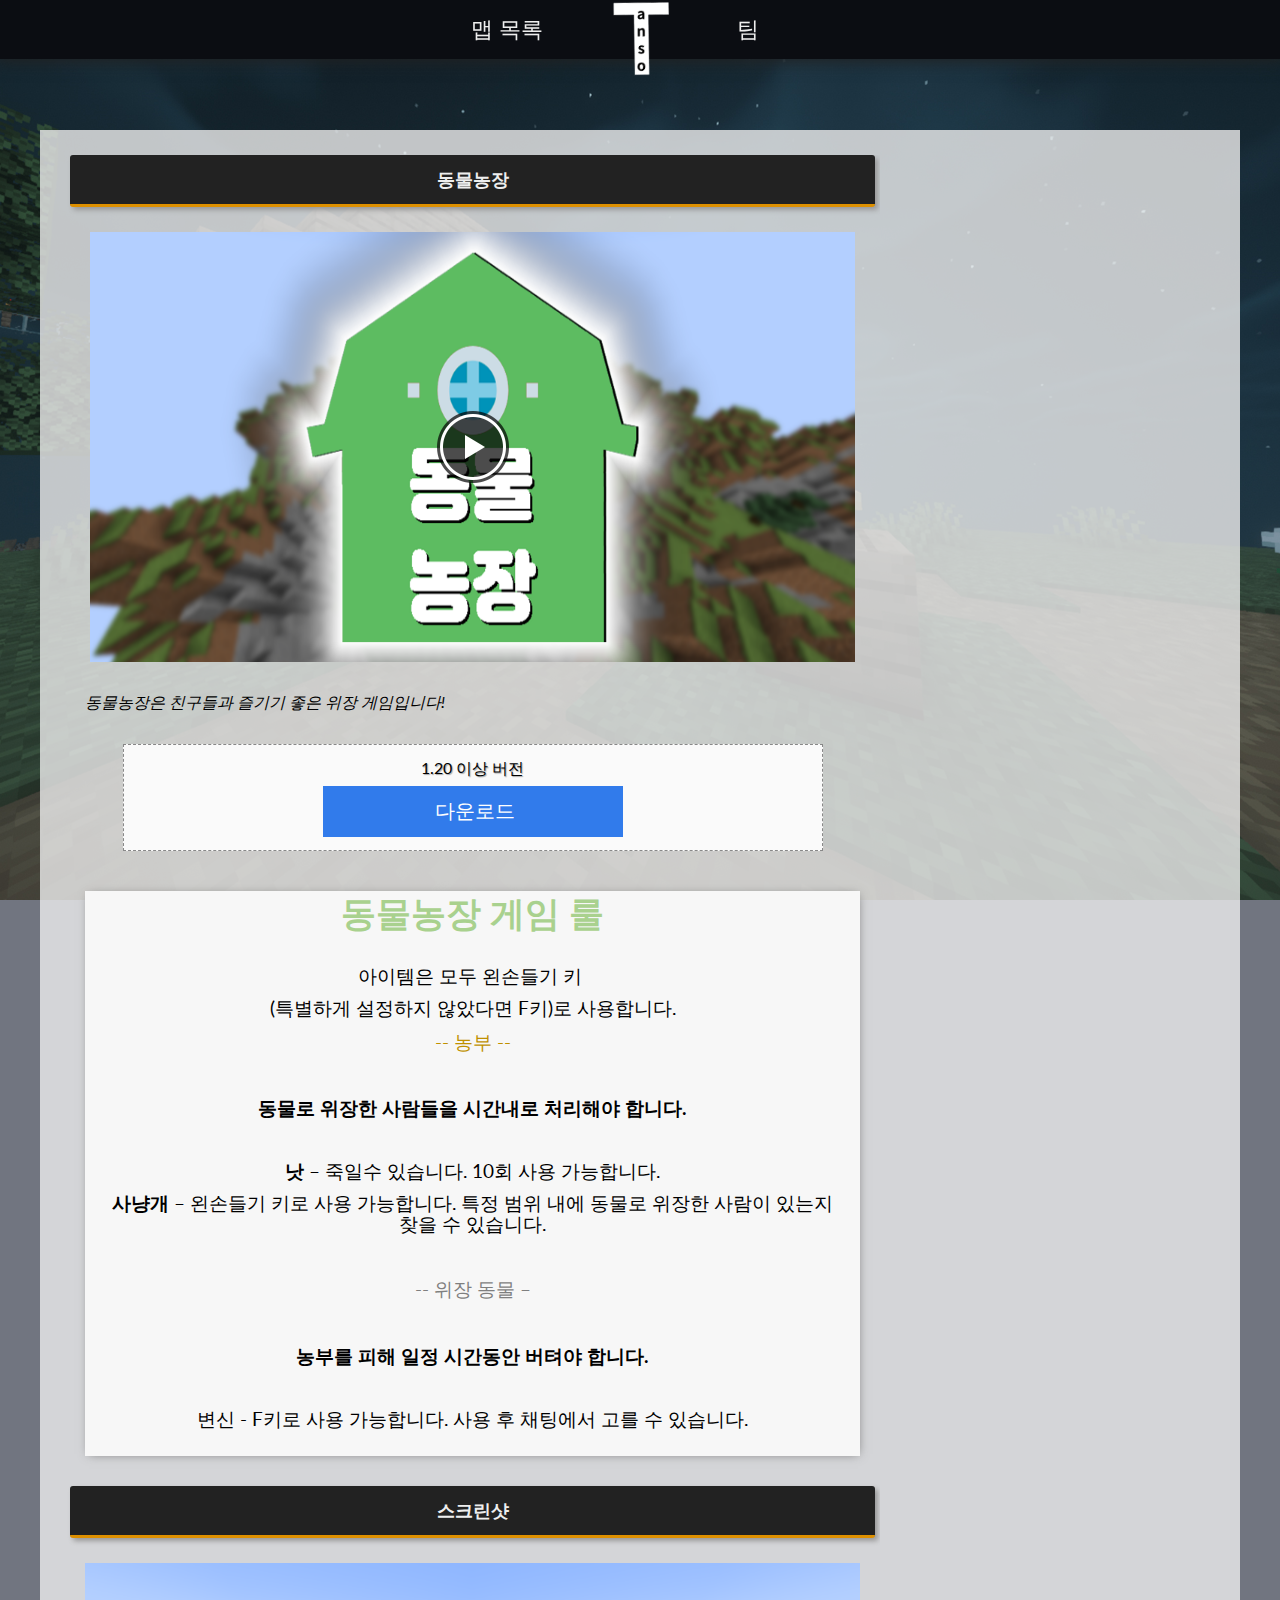
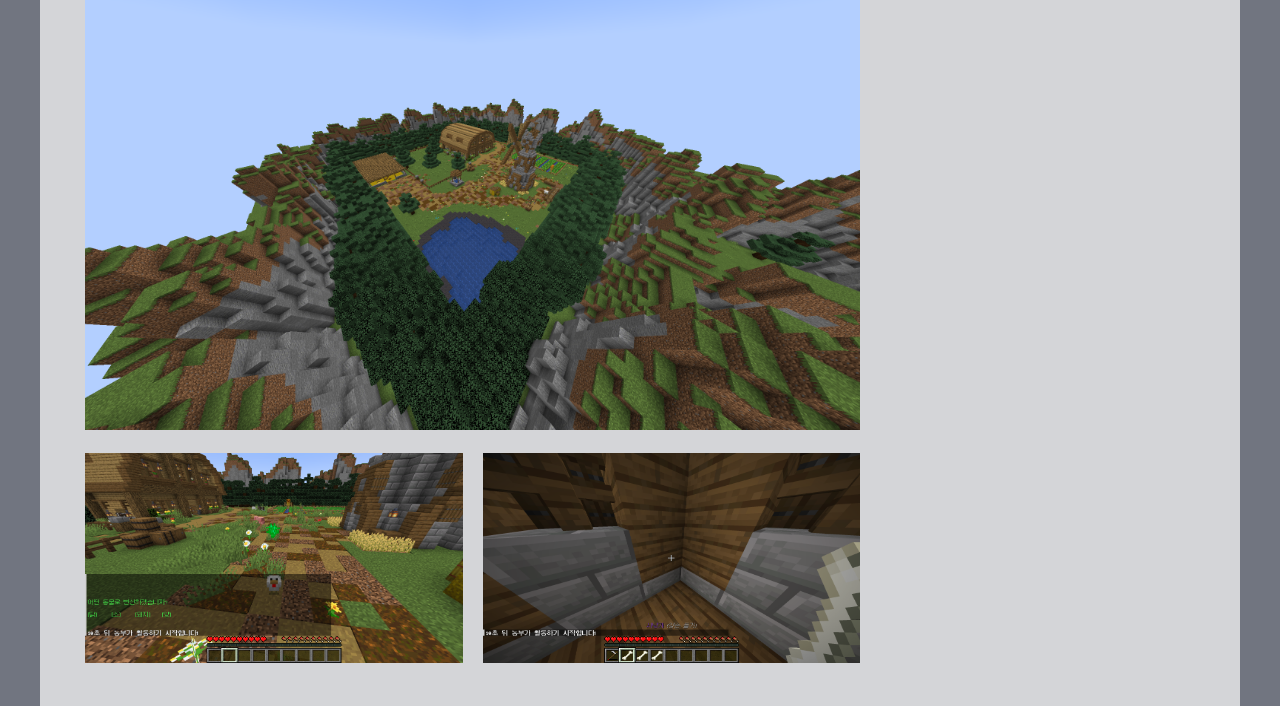
<file: dng.html>
﻿<!DOCTYPE html>
<html lang="en">
	<head>
		<meta charset="utf-8">
		<title>Tanso Studio - 동물농장</title>
		<link rel="icon" type="image/png" href="favicon.png">
		<!--[if IE]><link rel="shortcut icon" type="image/x-icon" href="/favicon.ico" /><![endif]-->
		<meta name="viewport" content="width=device-width, initial-scale=1.0">
		<meta name="description" content="">
		<meta name="Expires" content="86400">
		<meta name="Cache-Control" content="public,max-age=86400">
		<style>#logo img,header,nav{width:100% }#wrapper,footer{max-width:1200px;margin:auto;padding-top:15px;}.download,.thumb-desc .desc a,a,nav a{text-decoration:none }*{box-sizing:border-box;font-family:Lato,sans-serif }body{margin:0;background:url(background.jpg) center no-repeat fixed #717580;-webkit-background-size:cover;-moz-background-size:cover;-o-background-size:cover;background-size:cover }a{color:#000 }header{max-width:1200px;margin:130px auto auto }header h1,header h2{font-family:'Josefin Sans';color:#eee;text-align:center;text-shadow:4px 1px 7px rgba(35,35,35,.9) }header h1{font-size:3em;margin:10px }header h2{font-size:2em;margin:10px 0 30px }header hr{width:200px;background-color:#fff;height:4px;margin-bottom:20px;box-shadow:2px 2px 10px rgb(0,0,0,.4);border:none }nav{background:#0b0d12;position:fixed;top:0;text-align:center;z-index:10;box-shadow:0 -3px 15px 5px #222 }nav a{display:inline-block;color:#eee;font-size:1.2em;padding:10px 20px;transition:all .3s;-webkit-transition:all .3s;-moz-transition:all .3s;-o-transition:all .3s }#logo img{position:absolute;transition:transform .5s;-webkit-transition:transform .5s;-o-transition:transform .5s;-moz-transition:transform .5s }#logo,.thumb{position:relative }#logo{width:70px;-ms-transform:rotate(45deg);-moz-transform:rotate(45deg);-o-transform:rotate(45deg);-webkit-transform:rotate(45deg);transform:rotate(45deg);top:-55px }#logo:hover img{-ms-transform:rotate(180deg);-moz-transform:rotate(180deg);-o-transform:rotate(180deg);-webkit-transform:rotate(180deg);transform:rotate(180deg) }#nav-left{text-align:right;padding-left:0 }#nav-right{text-align:left;padding-right:0 }.download,.download-title,.members h1,.thumb .icon,article h1{text-align:center }#nav-left:hover,#nav-right:hover{color:#fff }#nav-left:hover{-ms-transform:translate(-10px,0);-moz-transform:translate(-10px,0);-o-transform:translate(-10px,0);-webkit-transform:translate(-10px,0);transform:translate(-10px,0) }#nav-right:hover{-ms-transform:translate(10px,0);-moz-transform:translate(10px,0);-o-transform:translate(10px,0);-webkit-transform:translate(10px,0);transform:translate(10px,0) }.nav-small a{padding:5px 15px 6px }.nav-small #logo{width:65px;top:-60px }#wrapper{width:100%;background-color:rgba(238,238,238,.8);overflow:hidden }.section-side{display:none }.section-main{margin:5px 10px 10px }.section-main article{overflow:hidden;padding:0 5px }aside{margin-bottom:20px }article h1{margin-top:0;box-shadow:3px 3px 5px #999;border-radius:3px;padding:12px;font-size:1.15em;background-color:#222;margin-bottom:25px;border-bottom:3px solid #de9000;color:#eee;clear:both }.thumb{width:100%;padding:0 6px 10px;float:left }.thumb img{width:100%;border:1px solid #777;display:block;height:50vw;transition:transform .3s;-webkit-transition:transform .3s;-moz-transition:transform .3s;-o-transition:transform .3s }.thumb .container>a{position:relative;display:inline-block;width:100%;height:100%;overflow:hidden;box-shadow:0 0 8px -2px #000 }.thumb .overlay{z-index:1;position:absolute;top:0;left:0;width:100%;height:100%;background:rgb(0,0,0,.4);background:radial-gradient(rgb(0,0,0,.3),rgb(0,0,0,.5));opacity:0;transition:all .5s;-webkit-transition:all .5s;-moz-transition:all .5s;-o-transition:all .5s }.thumb .icon{box-shadow:1px 1px 10px -1px #000;transition:all .5s;-webkit-transition:all .5s;-o-transition:all .5s;-moz-transition:all .5s;padding:15px;border:3px solid #ccc;border-radius:100px;color:#ddd;font-size:60px;position:absolute;top:50%;left:50%;-webkit-transform:translate(-50%,-50%);-o-transform:translate(-50%,-50%);-moz-transform:translate(-50%,-50%);-ms-transform:translate(-50%,-50%);transform:translate(-50%,-50%) }.box,.members{box-shadow:1px 1px 10px -3px #777 }.thumb .icon i{-webkit-transform:scaleY(1.4);-moz-transform:scaleY(1.4);-ms-transform:scaleY(1.4);-o-transform:scaleY(1.4);transform:scaleY(1.4);}.thumb .container{position:relative }.thumb-desc,.thumb-desc .container>a{width:100% }.thumb-desc .desc{display:none;vertical-align:top;padding-left:15px;padding-top:2px;position:absolute;height:25vw;overflow:hidden;column-width:800px }.thumb-desc .desc h2{margin:0 0 10px;padding:0;font-size:1.2em;font-weight:700 }.thumb-desc .desc a{color:#111 }.thumb .overlay:hover+img{-webkit-transform:scale(1.1);-moz-transform:scale(1.1);-ms-transform:scale(1.1);-o-transform:scale(1.1);transform:scale(1.1) }.thumb .overlay:hover{opacity:1 }.thumb .overlay:hover .icon{font-size:30px }.box,.text,.video{margin:0 8px 30px }.image{margin:0 8px 15px }.box{background-color:#f7f7f7;padding:15px 20px }article li{list-style-type:square;margin-bottom:10px }article ul{padding-left:25px }.image img,.small-image img{width:100% }.small-image{width:100%;padding:0 8px 15px;float:left;position:relative }.youtube-player{position:relative;padding-bottom:55.5%;height:0;overflow:hidden;max-width:100%;background:#000;margin:5px }.youtube-player>div{animation:fadein .8s;-moz-animation:fadein .8s;-webkit-animation:fadein .8s;-o-animation:fadein .8s }.youtube-player iframe{position:absolute;top:0;left:0;width:100%;height:100%;background:0 0 }.youtube-player img{bottom:0;display:block;left:0;margin:auto;max-width:100%;width:100%;position:absolute;right:0;top:0;border:none;height:134%;cursor:pointer;-webkit-transition:.4s all;-moz-transition:.4s all;-o-transition:.4s all;transition:.4s all }.youtube-player .play:hover+img,.youtube-player img:hover{-webkit-filter:brightness(80%) }.youtube-player .play:hover{-webkit-transform:scale(1.1);-moz-transform:scale(1.1);-ms-transform:scale(1.1);-o-transform:scale(1.1);transform:scale(1.1) }.youtube-player .play{height:72px;width:72px;left:50%;top:50%;margin-left:-36px;margin-top:-36px;position:absolute;z-index:1;background:url(play.png) no-repeat;cursor:pointer;transition:transform .3s;-webkit-transition:transform .3s;-moz-transition:transform .3s;-o-transition:transform .3s }.download-group{display:table;table-layout:fixed;width:100%;margin-bottom:30px }.download-row{display:table-row }.download-cell{padding:0 15px }.download{max-width:300px;margin:auto;background-color:#317beb;border:none;color:#fff;padding:12px 0;cursor:pointer;font-size:20px;transition:background .4s,transform .2s;-webkit-transition:background .4s,transform .2s;-o-transition:background .4s,transform .2s;-moz-transition:background .4s,transform .2s;display:block }.download-box{max-width:700px;margin:auto;margin-bottom:10px;padding:13px;background:#fafafa;border:1px dashed #888 }.download-title{margin-bottom:6px;color:#000;text-shadow:1px 1px 1px rgba(35,35,35,.4) }.download:hover{background-color:#3872ca;-webkit-transform:scale(1.05);-moz-transform:scale(1.05);-ms-transform:scale(1.05);-o-transform:scale(1.05);transform:scale(1.05) }.download:active{-webkit-transform:none;-moz-transform:none;-ms-transform:none;-o-transform:none;transform:none }.download i{margin-right:5px }.latest-maps .thumb{width:100% }@media  screen and (min-width:450px){.latest-maps .thumb{width:50% }}@media  screen and (min-width:750px){.latest-maps .thumb{width:33.33% }.latest-maps .thumb img{height:17.5vw }}@media  screen and (min-width:1050px){.latest-maps{padding:0 10px }}.members{margin:0 5px;background:#f7f7f7;overflow:hidden }.thumb-member{width:100%;float:left;padding:12px }.thumb-member .member,.thumb-member img{width:100%;float:left;height:100%;border:1px solid #bbb }.thumb-member .member{background-color:#f1ece0;height:100%;margin-top:5px }.thumb-member .member h2{background:#000;padding:9px;margin:0;font-size:1.3em;text-align:center;color:#eee }.thumb-member .member .bio{padding:10px 12px;font-size:.82em }.member-list{padding:10px;overflow:hidden }.members h1{background-color:#368b9c;font-size:1.25em;border:none;margin:0;box-shadow:none }@media  screen and (min-width:450px){.member-list{padding:15px 30px }}@media  screen and (min-width:600px){.download-cell{display:table-cell}.thumb-member .member,.thumb-member img{width:50% }.thumb-member{height:280px }.thumb-member .member{border-left:none;margin-top:0 }.thumb-member img{border-right:none }}@media  screen and (min-width:950px){.thumb-member{width:50%;padding:8px }.member-list{padding:15px }}@media  screen and (min-width:1200px){.thumb-member .member .bio{font-size:.886em;padding:12px 15px }.thumb-member{padding:12px }}@media  screen and (min-width:450px){.small-image img,.thumb img{height:25vw }.thumb{width:50% }.thumb-desc{width:100% }.thumb-desc .container>a{width:calc(50% - 6px) }.thumb-desc .desc{display:inline-block }.small-image{width:calc(50% - 5px);padding:0 5px 15px 15px }.box,.text,.video{margin:0 15px 30px }.image{margin:0 15px 20px }}@media  screen and (min-width:500px){nav a{font-size:1.4em;padding:14px 38px }#logo{width:110px;top:-75px }.nav-small a{padding:6px 32px 7px }.nav-small #logo{width:78px;top:-70px }#nav-left,#nav-right{width:calc(50% - 90px) }.section-main{margin:20px }}@media  screen and (min-width:750px){.thumb{padding:0 12px 20px }.thumb-desc .desc{padding-top:8px }.thumb-desc .container>a{width:calc(50% - 12px) }}@media  screen and (min-width:1050px){.section-main,.section-side{margin:10px 25px 25px }.section-side{width:310px;float:right;display:block }.small-image img,.thumb img,.thumb-desc .desc{height:17.5vw;max-height:210px }}@keyframes  fadein{from{opacity:0 }to{opacity:1 }}@-moz-keyframes fadein{from{opacity:0 }to{opacity:1 }}@-webkit-keyframes fadein{from{opacity:0 }to{opacity:1 }}@-o-keyframes fadein{from{opacity:0 }to{opacity:1 }}.footer-titre{font-size:1.2em}footer a{text-decoration:none;color:#eee}footer{background-color:#222;height:255px;padding:5px 25px}footer>aside{font-size:.9em;margin-bottom:0;color:#eee}.bottom-section{text-align:center;font-size:.8em;margin:15px 0}#social-wrapper{display:block;width:267px;margin:15px auto auto}#social{float:left;margin-right:-10px}.icon-link{margin-top:5px}.icon-link i{background-color:#333;padding:7px;border:1px solid #444;color:#eee}.icon-link,.icon-link i:hover{background-color:#444}.icon-link,.icon-link i{width:53px;text-align:center;font-size:1.5em;display:inline-block}@media  screen and (min-width:800px){footer aside{float:left;width:33.333%}footer{height:110px}}</style>
		<link href="https://fonts.googleapis.com/css?family=Josefin+Sans|Lato" rel="stylesheet">

		<script> (adsbygoogle = window.adsbygoogle || []).push({ google_ad_client: "ca-pub-8258940142284461", enable_page_level_ads: true }); </script>
<script>
</script>
	</head>
	<body>
		<nav>
			<a href="maps.html" id="nav-left">맵 목록</a>
			<a href="index.htm" id="logo"><img src="logo.jpg" alt="HOME"></a>
			<a href="team.html" id="nav-right">팀</a>
		</nav>
    <header>
          </header>
		  <div id="wrapper">
    <section class="section-side">
  <aside id="discord-widget"></aside>
  <aside id="twitter-widget"></aside>
</section>
    <section class="section-main">
  <article>
    <h1>동물농장</h1>

<div class="video"><div class="youtube-player" data-id="AUo9HFARaqQ"></div></div>

<div class="text"><em>동물농장은 친구들과 즐기기 좋은 위장 게임입니다!</em></div>

<div class="download-group"><div class="download-row"><div class="download-cell"><div class="download-box"><div class="download-title">1.20 이상 버전</div><a class="download" href="map/동물농장.zip"><i class="fa fa-download"></i> 다운로드</a></div></div></div></div>

<div class="box"><p style='margin-top:0cm;margin-right:0cm;margin-bottom:8.0pt;margin-left:0cm;text-align:center;line-height:107%;font-size:13px;font-family:"맑은 고딕";<p style='margin-top:0cm;margin-right:0cm;margin-bottom:8.0pt;margin-left:0cm;text-align:center;font-size:13px;font-family:"맑은 고딕";'><strong><span style="font-size:35px;color:#A9D18E;">동물농장 게임 룰</span></strong></p>
	<p style='margin-top:0cm;margin-right:0cm;margin-bottom:8.0pt;margin-left:0cm;text-align:center;font-size:13px;font-family:"맑은 고딕";'><br></p>
	<p style='margin-top:0cm;margin-right:0cm;margin-bottom:8.0pt;margin-left:0cm;text-align:center;font-size:13px;font-family:"맑은 고딕";'><span style="font-size:19px;line-height:107%;">아이템은 모두 왼손들기 키&nbsp;</span></p>
	<p style='margin-top:0cm;margin-right:0cm;margin-bottom:8.0pt;margin-left:0cm;text-align:center;font-size:13px;font-family:"맑은 고딕";'><span style="font-size:19px;line-height:107%;">(</span><span style="font-size:19px;line-height:107%;">특별하게 설정하지 않았다면 F키)로 사용합니다.</span></p>
	<p style='margin-top:0cm;margin-right:0cm;margin-bottom:8.0pt;margin-left:0cm;text-align:center;font-size:13px;font-family:"맑은 고딕";'><span style="font-size:19px;color:#BF9000;">--&nbsp;</span><span style="font-size:19px;color:#BF9000;">농부 --</span></p>
	<p style='margin-top:0cm;margin-right:0cm;margin-bottom:8.0pt;margin-left:0cm;text-align:center;font-size:13px;font-family:"맑은 고딕";'><span style="font-size:19px;line-height:107%;">&nbsp;</span></p>
	<p style='margin-top:0cm;margin-right:0cm;margin-bottom:8.0pt;margin-left:0cm;text-align:center;font-size:13px;font-family:"맑은 고딕";'><strong><span style="font-size:19px;line-height:107%;">동물로 위장한 사람들을 시간내로 처리해야 합니다.</span></strong></p>
	<p style='margin-top:0cm;margin-right:0cm;margin-bottom:8.0pt;margin-left:0cm;text-align:center;font-size:13px;font-family:"맑은 고딕";'><span style="font-size:19px;line-height:107%;">&nbsp;</span></p>
	<p style='margin-top:0cm;margin-right:0cm;margin-bottom:8.0pt;margin-left:0cm;text-align:center;font-size:13px;font-family:"맑은 고딕";'><strong><span style="font-size:19px;line-height:107%;">낫</span></strong><span style="font-size:19px;line-height:107%;">&nbsp;&ndash;&nbsp;죽일수 있습니다. 10회 사용 가능합니다.</span></p>
	<p style='margin-top:0cm;margin-right:0cm;margin-bottom:8.0pt;margin-left:0cm;text-align:center;font-size:13px;font-family:"맑은 고딕";'><strong><span style="font-size:19px;line-height:107%;">사냥개</span></strong><span style="font-size:19px;line-height:107%;">&nbsp;&ndash;&nbsp;왼손들기 키로 사용 가능합니다.&nbsp;특정 범위 내에 동물로 위장한 사람이 있는지 찾을 수 있습니다.</span></p>
	<p style='margin-top:0cm;margin-right:0cm;margin-bottom:8.0pt;margin-left:0cm;text-align:center;font-size:13px;font-family:"맑은 고딕";'><span style="font-size:19px;line-height:107%;">&nbsp;</span></p>
	<p style='margin-top:0cm;margin-right:0cm;margin-bottom:8.0pt;margin-left:0cm;text-align:center;font-size:13px;font-family:"맑은 고딕";'><span style="font-size:19px;color:#7F7F7F;">--&nbsp;</span><span style="font-size:19px;color:#7F7F7F;">위장 동물 &ndash;</span></p>
	<p style='margin-top:0cm;margin-right:0cm;margin-bottom:8.0pt;margin-left:0cm;text-align:center;font-size:13px;font-family:"맑은 고딕";'><span style="font-size:19px;line-height:107%;">&nbsp;</span></p>
	<p style='margin-top:0cm;margin-right:0cm;margin-bottom:8.0pt;margin-left:0cm;text-align:center;font-size:13px;font-family:"맑은 고딕";'><strong><span style="font-size:19px;line-height:107%;">농부를 피해 일정 시간동안 버텨야 합니다.</span></strong></p>
	<p style='margin-top:0cm;margin-right:0cm;margin-bottom:8.0pt;margin-left:0cm;text-align:center;font-size:13px;font-family:"맑은 고딕";'><span style="font-size:19px;line-height:107%;">&nbsp;</span></p>
	<p style='margin-top:0cm;margin-right:0cm;margin-bottom:8.0pt;margin-left:0cm;text-align:center;font-size:13px;font-family:"맑은 고딕";'><span style="font-size:19px;line-height:107%;">변신 - F키로 사용 가능합니다. 사용 후 채팅에서 고를 수 있습니다.</span></p>
</div>

<h1>스크린샷</h1>

<div class="image"><img src="screenshot/dng/1.png" alt="1"></div>
<div class="small-image"><img src="screenshot/dng/2.png" alt="2"></div>
<div class="small-image"><img src="screenshot/dng/3.png" alt="3"></div>
      </article>
</section>
  </div>  

		<script>
			//Onload Listener
			window.addEventListener("load",function(){
				window.cookieconsent.initialise({palette:{popup:{background:"#333"},button:{background:"#4b81e8"}},theme:"edgeless"});
			});

			//Create video thumbnail
			function labnolThumb(e){return'<div class="play"></div>'+'<img src="image/360/thumbnail/dng.png">'.replace("ID",e)}
			function labnolIframe(){var e=document.createElement("iframe");e.setAttribute("src","https://www.youtube.com/embed/pZYm1agg4WY".replace("ID",this.dataset.id)),e.setAttribute("frameborder","0"),e.setAttribute("allowfullscreen","1"),this.parentNode.replaceChild(e,this)}
			document.addEventListener("DOMContentLoaded",function(){var e,t,a=document.getElementsByClassName("youtube-player");for(t=0;t<a.length;t++)(e=document.createElement("div")).setAttribute("data-id",a[t].dataset.id),e.innerHTML=labnolThumb(a[t].dataset.id),e.onclick=labnolIframe,a[t].appendChild(e)});

			//Dynamic nav scrolling
			function scrollNav(){document.querySelector("body");this.scrollY>1?document.querySelector("nav").classList.add("nav-small"):document.querySelector("nav").classList.remove("nav-small")}window.addEventListener("scroll",scrollNav,!1);

			//Load widgets if width > 1050
			function transformToDom(t){var e=document.createElement("div");return e.innerHTML=t,e.firstChild}
			if(window.matchMedia("(min-width: 1050px)").matches){
				var discord=transformToDom('<iframe src="https://discord.com/widget?id=1068461013185351751&theme=dark" width="100%" height="350" allowtransparency="true" frameborder="0"></iframe>'), twitter=transformToDom('<a class="twitter-timeline" data-chrome="noscrollbar" data-width="100%" data-height="800" data-theme="dark" data-link-color="#2B7BB9" href="https://twitter.com/MineMakersFR">Tweets by MineMakersFR</a>');
				document.getElementById("discord-widget")&&document.getElementById("discord-widget").appendChild(discord),document
			}
		</script>
		<link href="https://use.fontawesome.com/releases/v5.2.0/css/all.css" rel="stylesheet" integrity="sha384-hWVjflwFxL6sNzntih27bfxkr27PmbbK/iSvJ+a4+0owXq79v+lsFkW54bOGbiDQ" crossorigin="anonymous">
	</body>
</html>
</file>
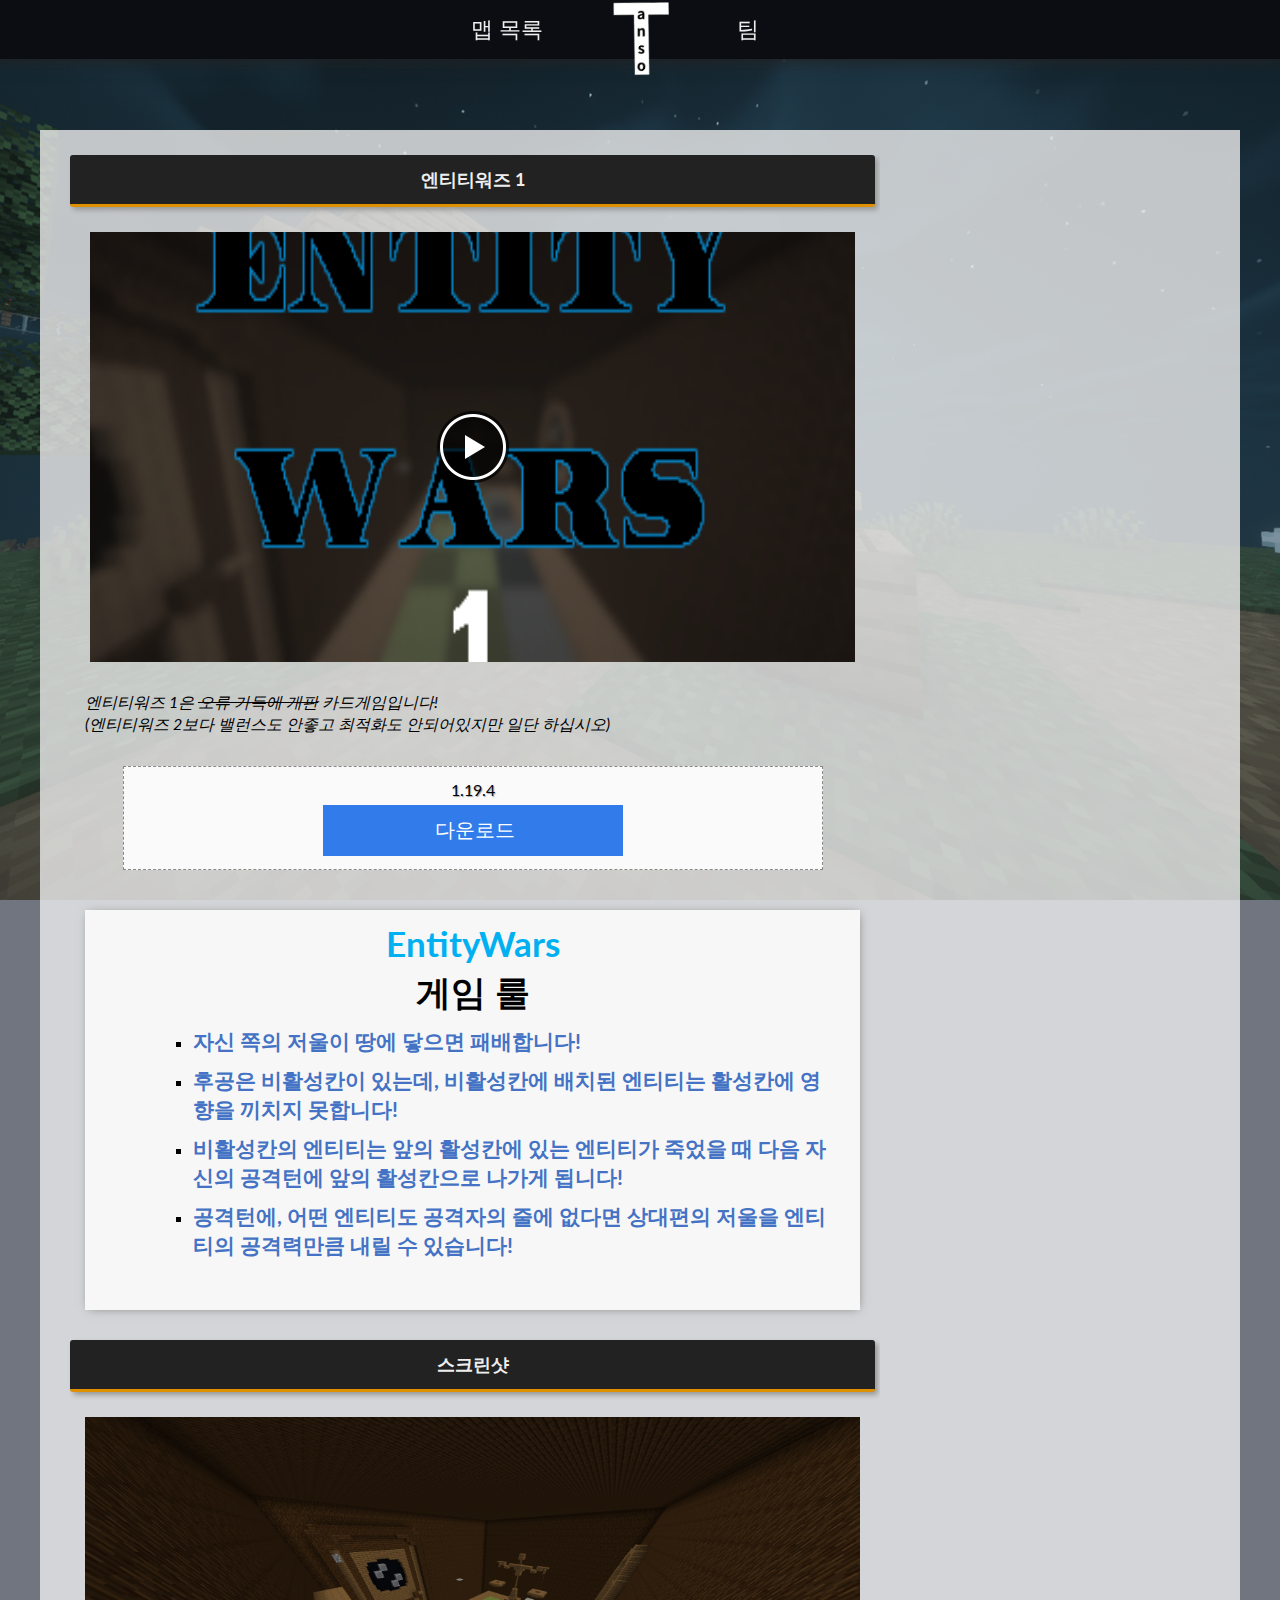
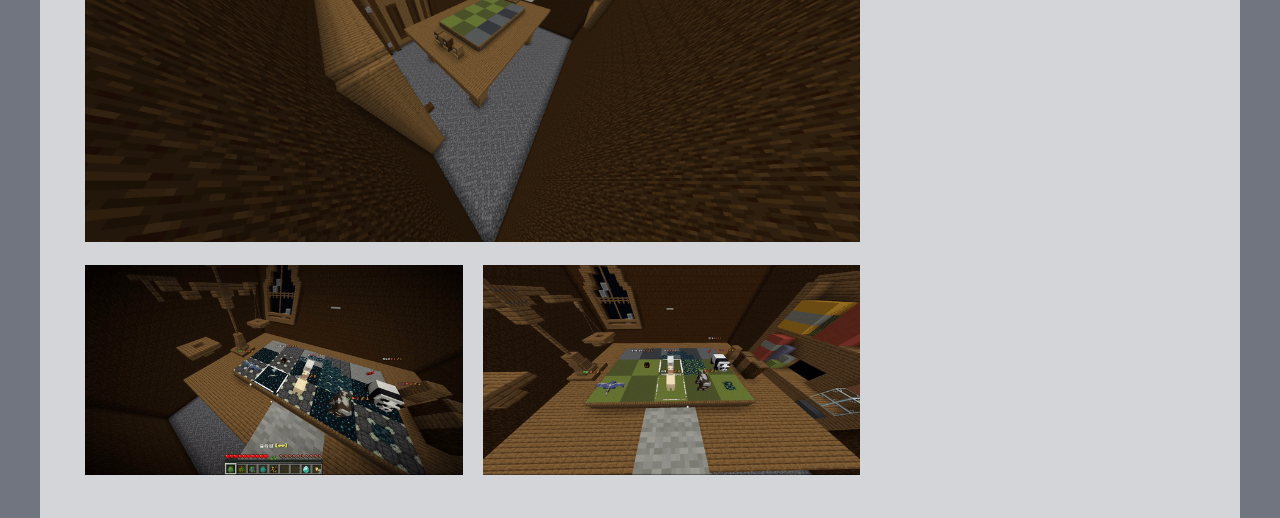
<file: etw.html>
﻿<!DOCTYPE html>
<html lang="en">
	<head>
		<meta charset="utf-8">
		<title>Tanso Studio - 엔티티워즈</title>
		<link rel="icon" type="image/png" href="favicon.png">
		<!--[if IE]><link rel="shortcut icon" type="image/x-icon" href="/favicon.ico" /><![endif]-->
		<meta name="viewport" content="width=device-width, initial-scale=1.0">
		<meta name="description" content="">
		<meta name="Expires" content="86400">
		<meta name="Cache-Control" content="public,max-age=86400">
		<style>#logo img,header,nav{width:100% }#wrapper,footer{max-width:1200px;margin:auto;padding-top:15px;}.download,.thumb-desc .desc a,a,nav a{text-decoration:none }*{box-sizing:border-box;font-family:Lato,sans-serif }body{margin:0;background:url(background.jpg) center no-repeat fixed #717580;-webkit-background-size:cover;-moz-background-size:cover;-o-background-size:cover;background-size:cover }a{color:#000 }header{max-width:1200px;margin:130px auto auto }header h1,header h2{font-family:'Josefin Sans';color:#eee;text-align:center;text-shadow:4px 1px 7px rgba(35,35,35,.9) }header h1{font-size:3em;margin:10px }header h2{font-size:2em;margin:10px 0 30px }header hr{width:200px;background-color:#fff;height:4px;margin-bottom:20px;box-shadow:2px 2px 10px rgb(0,0,0,.4);border:none }nav{background:#0b0d12;position:fixed;top:0;text-align:center;z-index:10;box-shadow:0 -3px 15px 5px #222 }nav a{display:inline-block;color:#eee;font-size:1.2em;padding:10px 20px;transition:all .3s;-webkit-transition:all .3s;-moz-transition:all .3s;-o-transition:all .3s }#logo img{position:absolute;transition:transform .5s;-webkit-transition:transform .5s;-o-transition:transform .5s;-moz-transition:transform .5s }#logo,.thumb{position:relative }#logo{width:70px;-ms-transform:rotate(45deg);-moz-transform:rotate(45deg);-o-transform:rotate(45deg);-webkit-transform:rotate(45deg);transform:rotate(45deg);top:-55px }#logo:hover img{-ms-transform:rotate(180deg);-moz-transform:rotate(180deg);-o-transform:rotate(180deg);-webkit-transform:rotate(180deg);transform:rotate(180deg) }#nav-left{text-align:right;padding-left:0 }#nav-right{text-align:left;padding-right:0 }.download,.download-title,.members h1,.thumb .icon,article h1{text-align:center }#nav-left:hover,#nav-right:hover{color:#fff }#nav-left:hover{-ms-transform:translate(-10px,0);-moz-transform:translate(-10px,0);-o-transform:translate(-10px,0);-webkit-transform:translate(-10px,0);transform:translate(-10px,0) }#nav-right:hover{-ms-transform:translate(10px,0);-moz-transform:translate(10px,0);-o-transform:translate(10px,0);-webkit-transform:translate(10px,0);transform:translate(10px,0) }.nav-small a{padding:5px 15px 6px }.nav-small #logo{width:65px;top:-60px }#wrapper{width:100%;background-color:rgba(238,238,238,.8);overflow:hidden }.section-side{display:none }.section-main{margin:5px 10px 10px }.section-main article{overflow:hidden;padding:0 5px }aside{margin-bottom:20px }article h1{margin-top:0;box-shadow:3px 3px 5px #999;border-radius:3px;padding:12px;font-size:1.15em;background-color:#222;margin-bottom:25px;border-bottom:3px solid #de9000;color:#eee;clear:both }.thumb{width:100%;padding:0 6px 10px;float:left }.thumb img{width:100%;border:1px solid #777;display:block;height:50vw;transition:transform .3s;-webkit-transition:transform .3s;-moz-transition:transform .3s;-o-transition:transform .3s }.thumb .container>a{position:relative;display:inline-block;width:100%;height:100%;overflow:hidden;box-shadow:0 0 8px -2px #000 }.thumb .overlay{z-index:1;position:absolute;top:0;left:0;width:100%;height:100%;background:rgb(0,0,0,.4);background:radial-gradient(rgb(0,0,0,.3),rgb(0,0,0,.5));opacity:0;transition:all .5s;-webkit-transition:all .5s;-moz-transition:all .5s;-o-transition:all .5s }.thumb .icon{box-shadow:1px 1px 10px -1px #000;transition:all .5s;-webkit-transition:all .5s;-o-transition:all .5s;-moz-transition:all .5s;padding:15px;border:3px solid #ccc;border-radius:100px;color:#ddd;font-size:60px;position:absolute;top:50%;left:50%;-webkit-transform:translate(-50%,-50%);-o-transform:translate(-50%,-50%);-moz-transform:translate(-50%,-50%);-ms-transform:translate(-50%,-50%);transform:translate(-50%,-50%) }.box,.members{box-shadow:1px 1px 10px -3px #777 }.thumb .icon i{-webkit-transform:scaleY(1.4);-moz-transform:scaleY(1.4);-ms-transform:scaleY(1.4);-o-transform:scaleY(1.4);transform:scaleY(1.4);}.thumb .container{position:relative }.thumb-desc,.thumb-desc .container>a{width:100% }.thumb-desc .desc{display:none;vertical-align:top;padding-left:15px;padding-top:2px;position:absolute;height:25vw;overflow:hidden;column-width:800px }.thumb-desc .desc h2{margin:0 0 10px;padding:0;font-size:1.2em;font-weight:700 }.thumb-desc .desc a{color:#111 }.thumb .overlay:hover+img{-webkit-transform:scale(1.1);-moz-transform:scale(1.1);-ms-transform:scale(1.1);-o-transform:scale(1.1);transform:scale(1.1) }.thumb .overlay:hover{opacity:1 }.thumb .overlay:hover .icon{font-size:30px }.box,.text,.video{margin:0 8px 30px }.image{margin:0 8px 15px }.box{background-color:#f7f7f7;padding:15px 20px }article li{list-style-type:square;margin-bottom:10px }article ul{padding-left:25px }.image img,.small-image img{width:100% }.small-image{width:100%;padding:0 8px 15px;float:left;position:relative }.youtube-player{position:relative;padding-bottom:55.5%;height:0;overflow:hidden;max-width:100%;background:#000;margin:5px }.youtube-player>div{animation:fadein .8s;-moz-animation:fadein .8s;-webkit-animation:fadein .8s;-o-animation:fadein .8s }.youtube-player iframe{position:absolute;top:0;left:0;width:100%;height:100%;background:0 0 }.youtube-player img{bottom:0;display:block;left:0;margin:auto;max-width:100%;width:100%;position:absolute;right:0;top:0;border:none;height:134%;cursor:pointer;-webkit-transition:.4s all;-moz-transition:.4s all;-o-transition:.4s all;transition:.4s all }.youtube-player .play:hover+img,.youtube-player img:hover{-webkit-filter:brightness(80%) }.youtube-player .play:hover{-webkit-transform:scale(1.1);-moz-transform:scale(1.1);-ms-transform:scale(1.1);-o-transform:scale(1.1);transform:scale(1.1) }.youtube-player .play{height:72px;width:72px;left:50%;top:50%;margin-left:-36px;margin-top:-36px;position:absolute;z-index:1;background:url(play.png) no-repeat;cursor:pointer;transition:transform .3s;-webkit-transition:transform .3s;-moz-transition:transform .3s;-o-transition:transform .3s }.download-group{display:table;table-layout:fixed;width:100%;margin-bottom:30px }.download-row{display:table-row }.download-cell{padding:0 15px }.download{max-width:300px;margin:auto;background-color:#317beb;border:none;color:#fff;padding:12px 0;cursor:pointer;font-size:20px;transition:background .4s,transform .2s;-webkit-transition:background .4s,transform .2s;-o-transition:background .4s,transform .2s;-moz-transition:background .4s,transform .2s;display:block }.download-box{max-width:700px;margin:auto;margin-bottom:10px;padding:13px;background:#fafafa;border:1px dashed #888 }.download-title{margin-bottom:6px;color:#000;text-shadow:1px 1px 1px rgba(35,35,35,.4) }.download:hover{background-color:#3872ca;-webkit-transform:scale(1.05);-moz-transform:scale(1.05);-ms-transform:scale(1.05);-o-transform:scale(1.05);transform:scale(1.05) }.download:active{-webkit-transform:none;-moz-transform:none;-ms-transform:none;-o-transform:none;transform:none }.download i{margin-right:5px }.latest-maps .thumb{width:100% }@media  screen and (min-width:450px){.latest-maps .thumb{width:50% }}@media  screen and (min-width:750px){.latest-maps .thumb{width:33.33% }.latest-maps .thumb img{height:17.5vw }}@media  screen and (min-width:1050px){.latest-maps{padding:0 10px }}.members{margin:0 5px;background:#f7f7f7;overflow:hidden }.thumb-member{width:100%;float:left;padding:12px }.thumb-member .member,.thumb-member img{width:100%;float:left;height:100%;border:1px solid #bbb }.thumb-member .member{background-color:#f1ece0;height:100%;margin-top:5px }.thumb-member .member h2{background:#000;padding:9px;margin:0;font-size:1.3em;text-align:center;color:#eee }.thumb-member .member .bio{padding:10px 12px;font-size:.82em }.member-list{padding:10px;overflow:hidden }.members h1{background-color:#368b9c;font-size:1.25em;border:none;margin:0;box-shadow:none }@media  screen and (min-width:450px){.member-list{padding:15px 30px }}@media  screen and (min-width:600px){.download-cell{display:table-cell}.thumb-member .member,.thumb-member img{width:50% }.thumb-member{height:280px }.thumb-member .member{border-left:none;margin-top:0 }.thumb-member img{border-right:none }}@media  screen and (min-width:950px){.thumb-member{width:50%;padding:8px }.member-list{padding:15px }}@media  screen and (min-width:1200px){.thumb-member .member .bio{font-size:.886em;padding:12px 15px }.thumb-member{padding:12px }}@media  screen and (min-width:450px){.small-image img,.thumb img{height:25vw }.thumb{width:50% }.thumb-desc{width:100% }.thumb-desc .container>a{width:calc(50% - 6px) }.thumb-desc .desc{display:inline-block }.small-image{width:calc(50% - 5px);padding:0 5px 15px 15px }.box,.text,.video{margin:0 15px 30px }.image{margin:0 15px 20px }}@media  screen and (min-width:500px){nav a{font-size:1.4em;padding:14px 38px }#logo{width:110px;top:-75px }.nav-small a{padding:6px 32px 7px }.nav-small #logo{width:78px;top:-70px }#nav-left,#nav-right{width:calc(50% - 90px) }.section-main{margin:20px }}@media  screen and (min-width:750px){.thumb{padding:0 12px 20px }.thumb-desc .desc{padding-top:8px }.thumb-desc .container>a{width:calc(50% - 12px) }}@media  screen and (min-width:1050px){.section-main,.section-side{margin:10px 25px 25px }.section-side{width:310px;float:right;display:block }.small-image img,.thumb img,.thumb-desc .desc{height:17.5vw;max-height:210px }}@keyframes  fadein{from{opacity:0 }to{opacity:1 }}@-moz-keyframes fadein{from{opacity:0 }to{opacity:1 }}@-webkit-keyframes fadein{from{opacity:0 }to{opacity:1 }}@-o-keyframes fadein{from{opacity:0 }to{opacity:1 }}.footer-titre{font-size:1.2em}footer a{text-decoration:none;color:#eee}footer{background-color:#222;height:255px;padding:5px 25px}footer>aside{font-size:.9em;margin-bottom:0;color:#eee}.bottom-section{text-align:center;font-size:.8em;margin:15px 0}#social-wrapper{display:block;width:267px;margin:15px auto auto}#social{float:left;margin-right:-10px}.icon-link{margin-top:5px}.icon-link i{background-color:#333;padding:7px;border:1px solid #444;color:#eee}.icon-link,.icon-link i:hover{background-color:#444}.icon-link,.icon-link i{width:53px;text-align:center;font-size:1.5em;display:inline-block}@media  screen and (min-width:800px){footer aside{float:left;width:33.333%}footer{height:110px}}</style>
		<link href="https://fonts.googleapis.com/css?family=Josefin+Sans|Lato" rel="stylesheet">
		<script async="" src="https://pagead2.googlesyndication.com/pagead/js/adsbygoogle.js"></script>
		<script> (adsbygoogle = window.adsbygoogle || []).push({ google_ad_client: "ca-pub-8258940142284461", enable_page_level_ads: true }); </script>
<script>
</script>
	</head>
	<body>
		<nav>
			<a href="maps.html" id="nav-left">맵 목록</a>
			<a href="index.htm" id="logo"><img src="logo.jpg" alt="HOME"></a>
			<a href="team.html" id="nav-right">팀</a>
		</nav>
    <header>
          </header>
		  <div id="wrapper">
    <section class="section-side">
  <aside id="discord-widget"></aside>
  <aside id="twitter-widget"></aside>
</section>
    <section class="section-main">
  <article>
    <h1>엔티티워즈 1</h1>

<div class="video"><div class="youtube-player" data-id="AUo9HFARaqQ"></div></div>

<div class="text"><em>엔티티워즈 1은 <del>오류 가득에 개판</del> 카드게임입니다! <br> (엔티티워즈 2보다 밸런스도 안좋고 최적화도 안되어있지만 일단 하십시오)</em></div>

<div class="download-group"><div class="download-row"><div class="download-cell"><div class="download-box"><div class="download-title">1.19.4</div><a class="download" href="map/엔티티워 1 (미완,업데이트 중지).zip"><i class="fa fa-download"></i> 다운로드</a></div></div></div></div>

<div class="box"><p style='margin-top:0cm;margin-right:0cm;margin-bottom:8.0pt;margin-left:0cm;text-align:center;line-height:107%;font-size:13px;font-family:"맑은 고딕";'><strong><span style="font-size:35px;line-height:107%;color:#00B0F0;">EntityWars</span></strong></p>
<p style='margin-top:0cm;margin-right:0cm;margin-bottom:8.0pt;margin-left:0cm;text-align:center;line-height:107%;font-size:13px;font-family:"맑은 고딕";'><strong><span style="font-size:35px;line-height:107%;color:black;">게임 룰</span></strong></p>
<ol style="list-style-type: decimal;margin-left:48px;">
    <li><strong><span style="line-height:;font-size:16.0pt;line-height:;color:#4472C4;">자신 쪽의 저울이 땅에 닿으면 패배합니다!</span></strong></li>
    <li><strong><span style="line-height:;font-size:16.0pt;line-height:;color:#4472C4;">후공은 비활성칸이 있는데,&nbsp;비활성칸에 배치된 엔티티는 활성칸에 영향을 끼치지 못합니다!</span></strong></li>
    <li><strong><span style="line-height:;font-size:16.0pt;line-height:;color:#4472C4;">비활성칸의 엔티티는 앞의 활성칸에 있는 엔티티가 죽었을 때 다음 자신의 공격턴에 앞의 활성칸으로 나가게 됩니다!</span></strong></li>
    <li><strong><span style="line-height:;font-size:16.0pt;line-height:;color:#4472C4;">공격턴에, 어떤 엔티티도 공격자의 줄에 없다면 상대편의 저울을 엔티티의 공격력만큼 내릴 수 있습니다!</span></strong></li>
</ol><br>
</div>

<h1>스크린샷</h1>

<div class="image"><img src="screenshot/etw/1.png" alt="1"></div>
<div class="small-image"><img src="screenshot/etw/2.gif" alt="2"></div>
<div class="small-image"><img src="screenshot/etw/3.gif" alt="3"></div>
      </article>
</section>
  </div>  

		<script>
			//Onload Listener
			window.addEventListener("load",function(){
				window.cookieconsent.initialise({palette:{popup:{background:"#333"},button:{background:"#4b81e8"}},theme:"edgeless"});
			});

			//Create video thumbnail
			function labnolThumb(e){return'<div class="play"></div>'+'<img src="image/360/thumbnail/etw.png">'.replace("ID",e)}
			function labnolIframe(){var e=document.createElement("iframe");e.setAttribute("src","https://www.youtube.com/embed/K4bJ2LrhOKU?start=18".replace("ID",this.dataset.id)),e.setAttribute("frameborder","0"),e.setAttribute("allowfullscreen","1"),this.parentNode.replaceChild(e,this)}
			document.addEventListener("DOMContentLoaded",function(){var e,t,a=document.getElementsByClassName("youtube-player");for(t=0;t<a.length;t++)(e=document.createElement("div")).setAttribute("data-id",a[t].dataset.id),e.innerHTML=labnolThumb(a[t].dataset.id),e.onclick=labnolIframe,a[t].appendChild(e)});

			//Dynamic nav scrolling
			function scrollNav(){document.querySelector("body");this.scrollY>1?document.querySelector("nav").classList.add("nav-small"):document.querySelector("nav").classList.remove("nav-small")}window.addEventListener("scroll",scrollNav,!1);

			//Load widgets if width > 1050
			function transformToDom(t){var e=document.createElement("div");return e.innerHTML=t,e.firstChild}
			if(window.matchMedia("(min-width: 1050px)").matches){
				var discord=transformToDom('<iframe src="https://discord.com/widget?id=1068461013185351751&theme=dark" width="100%" height="350" allowtransparency="true" frameborder="0"></iframe>'), twitter=transformToDom('<a class="twitter-timeline" data-chrome="noscrollbar" data-width="100%" data-height="800" data-theme="dark" data-link-color="#2B7BB9" href="https://twitter.com/MineMakersFR">Tweets by MineMakersFR</a>');
				document.getElementById("discord-widget")&&document.getElementById("discord-widget").appendChild(discord),document
			}
		</script>
		<link href="https://use.fontawesome.com/releases/v5.2.0/css/all.css" rel="stylesheet" integrity="sha384-hWVjflwFxL6sNzntih27bfxkr27PmbbK/iSvJ+a4+0owXq79v+lsFkW54bOGbiDQ" crossorigin="anonymous">
	</body>
</html>
</file>
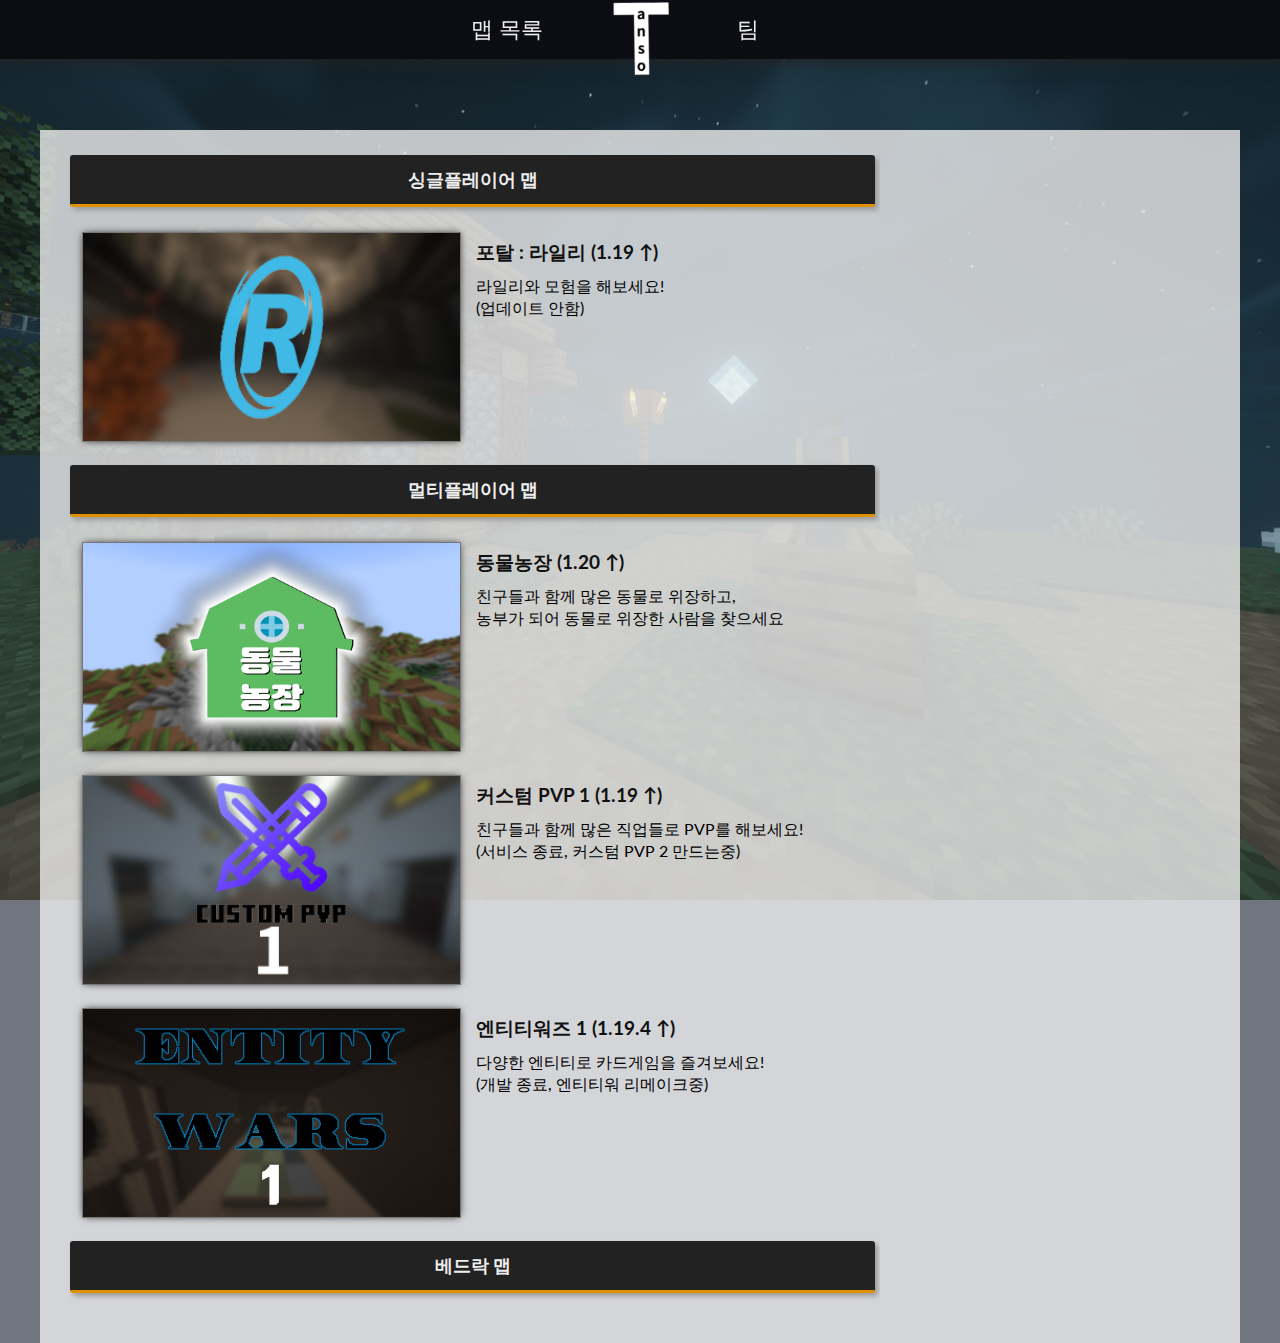
<file: maps.html>
﻿<!DOCTYPE html>
<html lang="en">
	<head>
		<meta charset="utf-8">
		<title>Tanso Studio - maps</title>
		<link rel="icon" type="image/png" href="favicon.png">

		<style>#logo img,header,nav{width:100% }#wrapper,footer{max-width:1200px;margin:auto;padding-top:15px;}.download,.thumb-desc .desc a,a,nav a{text-decoration:none }*{box-sizing:border-box;font-family:Lato,sans-serif }body{margin:0;background:url(background.jpg) center no-repeat fixed #717580;-webkit-background-size:cover;-moz-background-size:cover;-o-background-size:cover;background-size:cover }a{color:#000 }header{max-width:1200px;margin:130px auto auto }header h1,header h2{font-family:'Josefin Sans';color:#eee;text-align:center;text-shadow:4px 1px 7px rgba(35,35,35,.9) }header h1{font-size:3em;margin:10px }header h2{font-size:2em;margin:10px 0 30px }header hr{width:200px;background-color:#fff;height:4px;margin-bottom:20px;box-shadow:2px 2px 10px rgb(0,0,0,.4);border:none }nav{background:#0b0d12;position:fixed;top:0;text-align:center;z-index:10;box-shadow:0 -3px 15px 5px #222 }nav a{display:inline-block;color:#eee;font-size:1.2em;padding:10px 20px;transition:all .3s;-webkit-transition:all .3s;-moz-transition:all .3s;-o-transition:all .3s }#logo img{position:absolute;transition:transform .5s;-webkit-transition:transform .5s;-o-transition:transform .5s;-moz-transition:transform .5s }#logo,.thumb{position:relative }#logo{width:70px;-ms-transform:rotate(45deg);-moz-transform:rotate(45deg);-o-transform:rotate(45deg);-webkit-transform:rotate(45deg);transform:rotate(45deg);top:-55px }#logo:hover img{-ms-transform:rotate(180deg);-moz-transform:rotate(180deg);-o-transform:rotate(180deg);-webkit-transform:rotate(180deg);transform:rotate(180deg) }#nav-left{text-align:right;padding-left:0 }#nav-right{text-align:left;padding-right:0 }.download,.download-title,.members h1,.thumb .icon,article h1{text-align:center }#nav-left:hover,#nav-right:hover{color:#fff }#nav-left:hover{-ms-transform:translate(-10px,0);-moz-transform:translate(-10px,0);-o-transform:translate(-10px,0);-webkit-transform:translate(-10px,0);transform:translate(-10px,0) }#nav-right:hover{-ms-transform:translate(10px,0);-moz-transform:translate(10px,0);-o-transform:translate(10px,0);-webkit-transform:translate(10px,0);transform:translate(10px,0) }.nav-small a{padding:5px 15px 6px }.nav-small #logo{width:65px;top:-60px }#wrapper{width:100%;background-color:rgba(238,238,238,.8);overflow:hidden }.section-side{display:none }.section-main{margin:5px 10px 10px }.section-main article{overflow:hidden;padding:0 5px }aside{margin-bottom:20px }article h1{margin-top:0;box-shadow:3px 3px 5px #999;border-radius:3px;padding:12px;font-size:1.15em;background-color:#222;margin-bottom:25px;border-bottom:3px solid #de9000;color:#eee;clear:both }.thumb{width:100%;padding:0 6px 10px;float:left }.thumb img{width:100%;border:1px solid #777;display:block;height:50vw;transition:transform .3s;-webkit-transition:transform .3s;-moz-transition:transform .3s;-o-transition:transform .3s }.thumb .container>a{position:relative;display:inline-block;width:100%;height:100%;overflow:hidden;box-shadow:0 0 8px -2px #000 }.thumb .overlay{z-index:1;position:absolute;top:0;left:0;width:100%;height:100%;background:rgb(0,0,0,.4);background:radial-gradient(rgb(0,0,0,.3),rgb(0,0,0,.5));opacity:0;transition:all .5s;-webkit-transition:all .5s;-moz-transition:all .5s;-o-transition:all .5s }.thumb .icon{box-shadow:1px 1px 10px -1px #000;transition:all .5s;-webkit-transition:all .5s;-o-transition:all .5s;-moz-transition:all .5s;padding:15px;border:3px solid #ccc;border-radius:100px;color:#ddd;font-size:60px;position:absolute;top:50%;left:50%;-webkit-transform:translate(-50%,-50%);-o-transform:translate(-50%,-50%);-moz-transform:translate(-50%,-50%);-ms-transform:translate(-50%,-50%);transform:translate(-50%,-50%) }.box,.members{box-shadow:1px 1px 10px -3px #777 }.thumb .icon i{-webkit-transform:scaleY(1.4);-moz-transform:scaleY(1.4);-ms-transform:scaleY(1.4);-o-transform:scaleY(1.4);transform:scaleY(1.4);}.thumb .container{position:relative }.thumb-desc,.thumb-desc .container>a{width:100% }.thumb-desc .desc{display:none;vertical-align:top;padding-left:15px;padding-top:2px;position:absolute;height:25vw;overflow:hidden;column-width:800px }.thumb-desc .desc h2{margin:0 0 10px;padding:0;font-size:1.2em;font-weight:700 }.thumb-desc .desc a{color:#111 }.thumb .overlay:hover+img{-webkit-transform:scale(1.1);-moz-transform:scale(1.1);-ms-transform:scale(1.1);-o-transform:scale(1.1);transform:scale(1.1) }.thumb .overlay:hover{opacity:1 }.thumb .overlay:hover .icon{font-size:30px }.box,.text,.video{margin:0 8px 30px }.image{margin:0 8px 15px }.box{background-color:#f7f7f7;padding:15px 20px }article li{list-style-type:square;margin-bottom:10px }article ul{padding-left:25px }.image img,.small-image img{width:100% }.small-image{width:100%;padding:0 8px 15px;float:left;position:relative }.youtube-player{position:relative;padding-bottom:55.5%;height:0;overflow:hidden;max-width:100%;background:#000;margin:5px }.youtube-player>div{animation:fadein .8s;-moz-animation:fadein .8s;-webkit-animation:fadein .8s;-o-animation:fadein .8s }.youtube-player iframe{position:absolute;top:0;left:0;width:100%;height:100%;background:0 0 }.youtube-player img{bottom:0;display:block;left:0;margin:auto;max-width:100%;width:100%;position:absolute;right:0;top:0;border:none;height:134%;cursor:pointer;-webkit-transition:.4s all;-moz-transition:.4s all;-o-transition:.4s all;transition:.4s all }.youtube-player .play:hover+img,.youtube-player img:hover{-webkit-filter:brightness(80%) }.youtube-player .play:hover{-webkit-transform:scale(1.1);-moz-transform:scale(1.1);-ms-transform:scale(1.1);-o-transform:scale(1.1);transform:scale(1.1) }.youtube-player .play{height:72px;width:72px;left:50%;top:50%;margin-left:-36px;margin-top:-36px;position:absolute;z-index:1;background:url(play.png) no-repeat;cursor:pointer;transition:transform .3s;-webkit-transition:transform .3s;-moz-transition:transform .3s;-o-transition:transform .3s }.download-group{display:table;table-layout:fixed;width:100%;margin-bottom:30px }.download-row{display:table-row }.download-cell{padding:0 15px }.download{max-width:300px;margin:auto;background-color:#317beb;border:none;color:#fff;padding:12px 0;cursor:pointer;font-size:20px;transition:background .4s,transform .2s;-webkit-transition:background .4s,transform .2s;-o-transition:background .4s,transform .2s;-moz-transition:background .4s,transform .2s;display:block }.download-box{max-width:700px;margin:auto;margin-bottom:10px;padding:13px;background:#fafafa;border:1px dashed #888 }.download-title{margin-bottom:6px;color:#000;text-shadow:1px 1px 1px rgba(35,35,35,.4) }.download:hover{background-color:#3872ca;-webkit-transform:scale(1.05);-moz-transform:scale(1.05);-ms-transform:scale(1.05);-o-transform:scale(1.05);transform:scale(1.05) }.download:active{-webkit-transform:none;-moz-transform:none;-ms-transform:none;-o-transform:none;transform:none }.download i{margin-right:5px }.latest-maps .thumb{width:100% }@media  screen and (min-width:450px){.latest-maps .thumb{width:50% }}@media  screen and (min-width:750px){.latest-maps .thumb{width:33.33% }.latest-maps .thumb img{height:17.5vw }}@media  screen and (min-width:1050px){.latest-maps{padding:0 10px }}.members{margin:0 5px;background:#f7f7f7;overflow:hidden }.thumb-member{width:100%;float:left;padding:12px }.thumb-member .member,.thumb-member img{width:100%;float:left;height:100%;border:1px solid #bbb }.thumb-member .member{background-color:#f1ece0;height:100%;margin-top:5px }.thumb-member .member h2{background:#000;padding:9px;margin:0;font-size:1.3em;text-align:center;color:#eee }.thumb-member .member .bio{padding:10px 12px;font-size:.82em }.member-list{padding:10px;overflow:hidden }.members h1{background-color:#368b9c;font-size:1.25em;border:none;margin:0;box-shadow:none }@media  screen and (min-width:450px){.member-list{padding:15px 30px }}@media  screen and (min-width:600px){.download-cell{display:table-cell}.thumb-member .member,.thumb-member img{width:50% }.thumb-member{height:280px }.thumb-member .member{border-left:none;margin-top:0 }.thumb-member img{border-right:none }}@media  screen and (min-width:950px){.thumb-member{width:50%;padding:8px }.member-list{padding:15px }}@media  screen and (min-width:1200px){.thumb-member .member .bio{font-size:.886em;padding:12px 15px }.thumb-member{padding:12px }}@media  screen and (min-width:450px){.small-image img,.thumb img{height:25vw }.thumb{width:50% }.thumb-desc{width:100% }.thumb-desc .container>a{width:calc(50% - 6px) }.thumb-desc .desc{display:inline-block }.small-image{width:calc(50% - 5px);padding:0 5px 15px 15px }.box,.text,.video{margin:0 15px 30px }.image{margin:0 15px 20px }}@media  screen and (min-width:500px){nav a{font-size:1.4em;padding:14px 38px }#logo{width:110px;top:-75px }.nav-small a{padding:6px 32px 7px }.nav-small #logo{width:78px;top:-70px }#nav-left,#nav-right{width:calc(50% - 90px) }.section-main{margin:20px }}@media  screen and (min-width:750px){.thumb{padding:0 12px 20px }.thumb-desc .desc{padding-top:8px }.thumb-desc .container>a{width:calc(50% - 12px) }}@media  screen and (min-width:1050px){.section-main,.section-side{margin:10px 25px 25px }.section-side{width:310px;float:right;display:block }.small-image img,.thumb img,.thumb-desc .desc{height:17.5vw;max-height:210px }}@keyframes  fadein{from{opacity:0 }to{opacity:1 }}@-moz-keyframes fadein{from{opacity:0 }to{opacity:1 }}@-webkit-keyframes fadein{from{opacity:0 }to{opacity:1 }}@-o-keyframes fadein{from{opacity:0 }to{opacity:1 }}.footer-titre{font-size:1.2em}footer a{text-decoration:none;color:#eee}footer{background-color:#222;height:255px;padding:5px 25px}footer>aside{font-size:.9em;margin-bottom:0;color:#eee}.bottom-section{text-align:center;font-size:.8em;margin:15px 0}#social-wrapper{display:block;width:267px;margin:15px auto auto}#social{float:left;margin-right:-10px}.icon-link{margin-top:5px}.icon-link i{background-color:#333;padding:7px;border:1px solid #444;color:#eee}.icon-link,.icon-link i:hover{background-color:#444}.icon-link,.icon-link i{width:53px;text-align:center;font-size:1.5em;display:inline-block}@media  screen and (min-width:800px){footer aside{float:left;width:33.333%}footer{height:110px}}</style>
		<link href="https://fonts.googleapis.com/css?family=Josefin+Sans|Lato" rel="stylesheet">
		<script async="" src="https://pagead2.googlesyndication.com/pagead/js/adsbygoogle.js"></script>
		<script> (adsbygoogle = window.adsbygoogle || []).push({ google_ad_client: "ca-pub-8258940142284461", enable_page_level_ads: true }); </script>
<script>
</script>
	</head>
	<body>
		<nav>
			<a href="maps.html" id="nav-left">맵 목록</a>
			<a href="index.htm" id="logo"><img src="logo.jpg" alt="HOME"></a>
			<a href="team.html" id="nav-right">팀</a>
		</nav>
    <header>
          </header>
		  <div id="wrapper">
    <section class="section-side">
  <aside id="discord-widget"></aside>
  <aside id="twitter-widget"></aside>
</section>
    <section class="section-main">
  <article>
    
          <h1>싱글플레이어 맵</h1>
		              <div class="thumb thumb-desc">
      <div class="container">
      <a href="portal R.html">
        <div class="overlay"><div class="icon"><i class="far fa-newspaper"></i></div></div>
        <img src="image/360/thumbnail/prr.png" alt="prr">
      </a><div class="desc"><h2><a href="portal R.html">포탈 : 라일리 (1.19 ↑)</a></h2>라일리와 모험을 해보세요! <br> (업데이트 안함)</div>
      </div>
    </div>
              <h1>멀티플레이어 맵</h1>
            <div class="thumb thumb-desc">
      <div class="container">
      <a href="dng.html">
        <div class="overlay"><div class="icon"><i class="far fa-newspaper"></i></div></div>
        <img src="image/360/thumbnail/dng.png" alt="동물농장">
      </a><div class="desc"><h2><a href="dng.html">동물농장 (1.20 ↑)</a></h2>친구들과 함께 많은 동물로 위장하고, <br> 농부가 되어 동물로 위장한 사람을 찾으세요</div>
      </div>
    </div>
	<div class="thumb thumb-desc">
		<div class="container">
		<a href="cst1.html">
		  <div class="overlay"><div class="icon"><i class="far fa-newspaper"></i></div></div>
		  <img src="image/360/thumbnail/cst1.jpg" alt="CST1">
		</a><div class="desc"><h2><a href="cst1.html">커스텀 PVP 1 (1.19 ↑)</a></h2>친구들과 함께 많은 직업들로 PVP를 해보세요! <br> (서비스 종료, 커스텀 PVP 2 만드는중)</div>
		</div>
	  </div>
	<div class="thumb thumb-desc">
		<div class="container">
		<a href="etw.html">
		  <div class="overlay"><div class="icon"><i class="far fa-newspaper"></i></div></div>
		  <img src="image/360/thumbnail/etw.png" alt="etw1">
		</a><div class="desc"><h2><a href="etw.html">엔티티워즈 1 (1.19.4 ↑)</a></h2>다양한 엔티티로 카드게임을 즐겨보세요! <br> (개발 종료, 엔티티워 리메이크중)</div>
		</div>
	  </div>
              <h1>베드락 맵</h1>
            </article>
</section>
  </div>
		<script>
			//Onload Listener
			window.addEventListener("load",function(){
				window.cookieconsent.initialise({palette:{popup:{background:"#333"},button:{background:"#4b81e8"}},theme:"edgeless"});
			});

			//Create video thumbnail
			function labnolThumb(e){return'<div class="play"></div>'+'<img src="https://i.ytimg.com/vi/ID/hqdefault.jpg">'.replace("ID",e)}
			function labnolIframe(){var e=document.createElement("iframe");e.setAttribute("src","https://www.youtube.com/embed/ID?autoplay=1&rel=0".replace("ID",this.dataset.id)),e.setAttribute("frameborder","0"),e.setAttribute("allowfullscreen","1"),this.parentNode.replaceChild(e,this)}
			document.addEventListener("DOMContentLoaded",function(){var e,t,a=document.getElementsByClassName("youtube-player");for(t=0;t<a.length;t++)(e=document.createElement("div")).setAttribute("data-id",a[t].dataset.id),e.innerHTML=labnolThumb(a[t].dataset.id),e.onclick=labnolIframe,a[t].appendChild(e)});

			//Dynamic nav scrolling
			function scrollNav(){document.querySelector("body");this.scrollY>1?document.querySelector("nav").classList.add("nav-small"):document.querySelector("nav").classList.remove("nav-small")}window.addEventListener("scroll",scrollNav,!1);

			//Load widgets if width > 1050
			function transformToDom(t){var e=document.createElement("div");return e.innerHTML=t,e.firstChild}
			if(window.matchMedia("(min-width: 1050px)").matches){
				var discord=transformToDom('<iframe src="https://discord.com/widget?id=1068461013185351751&theme=dark" width="100%" height="350" allowtransparency="true" frameborder="0"></iframe>'), twitter=transformToDom('<a class="twitter-timeline" data-chrome="noscrollbar" data-width="100%" data-height="800" data-theme="dark" data-link-color="#2B7BB9" href="https://twitter.com/MineMakersFR">Tweets by MineMakersFR</a>');
				document.getElementById("discord-widget")&&document.getElementById("discord-widget").appendChild(discord),document
			}
		</script>
		<link href="https://use.fontawesome.com/releases/v5.2.0/css/all.css" rel="stylesheet" integrity="sha384-hWVjflwFxL6sNzntih27bfxkr27PmbbK/iSvJ+a4+0owXq79v+lsFkW54bOGbiDQ" crossorigin="anonymous">
	</body>
</html>
</file>
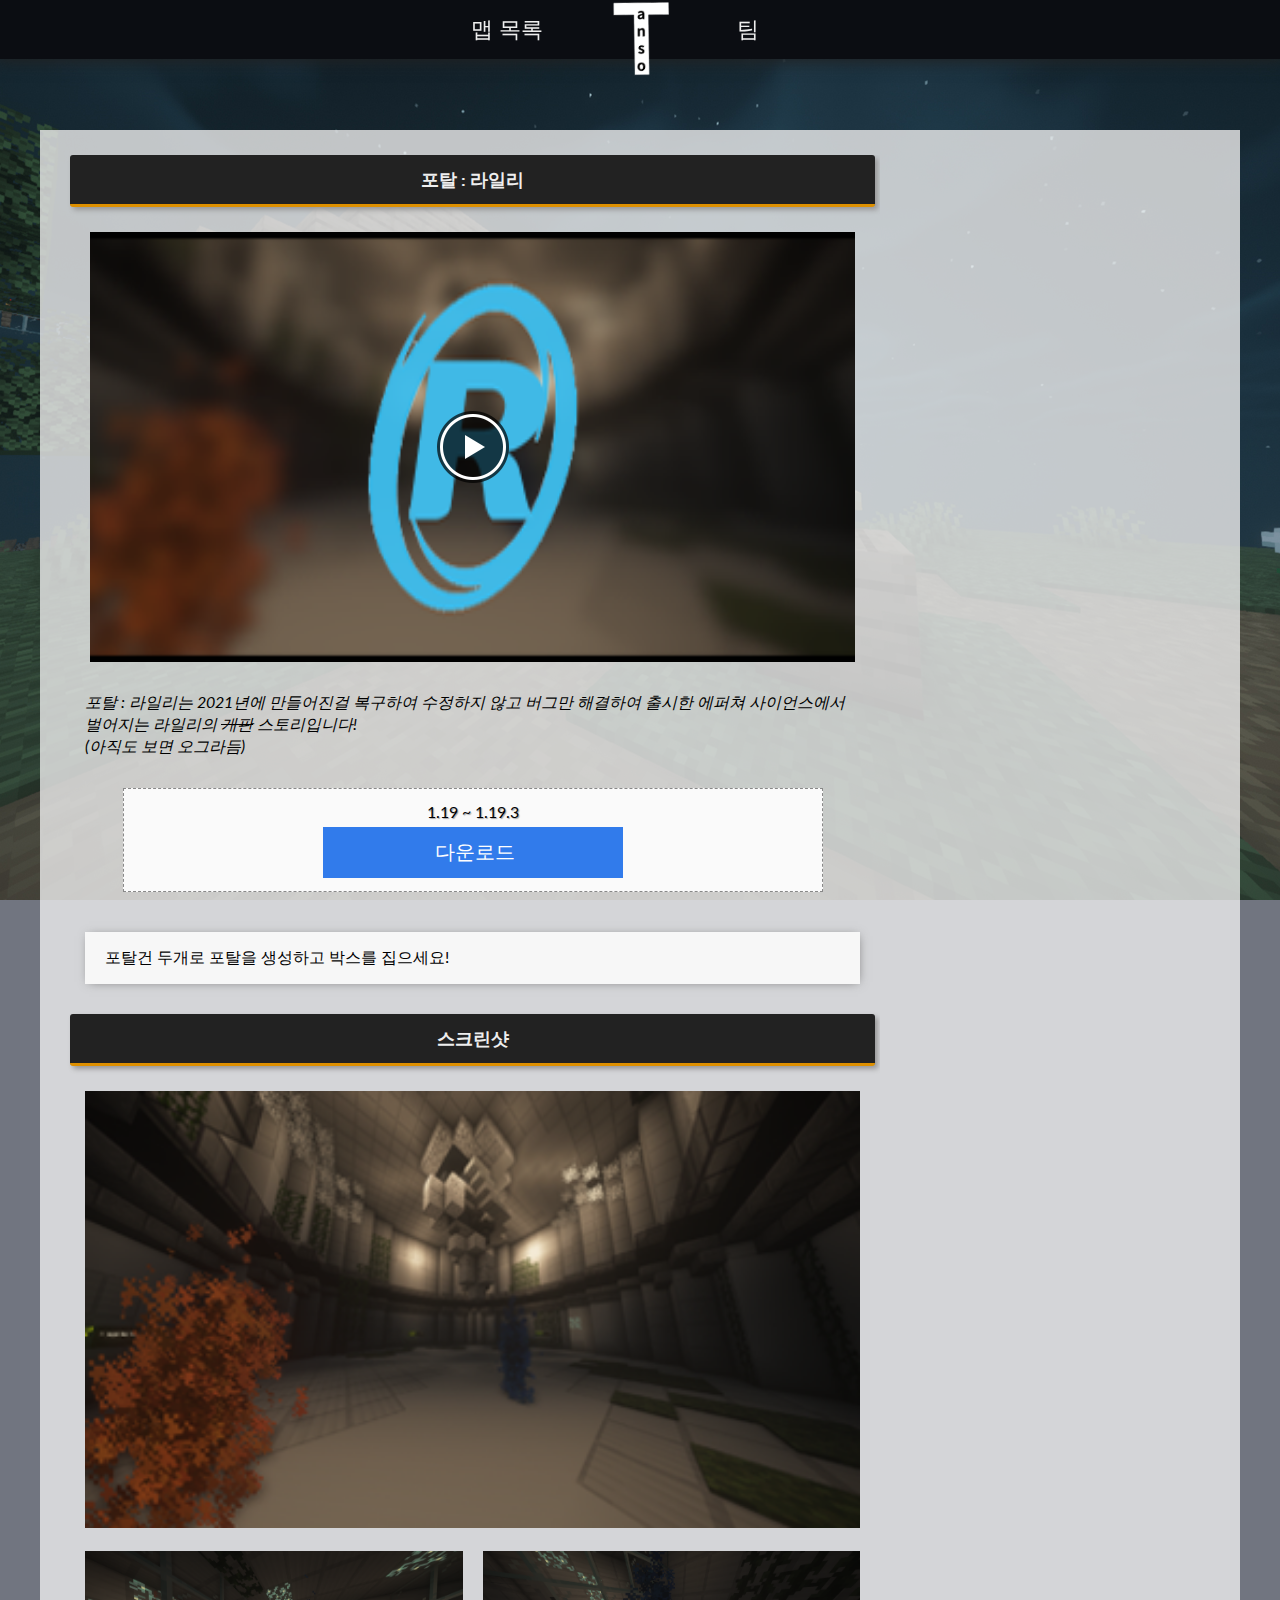
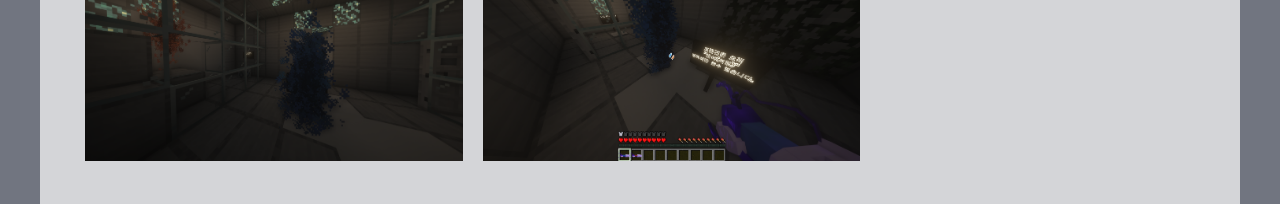
<file: portal R.html>
﻿<!DOCTYPE html>
<html lang="en">
	<head>
		<meta charset="utf-8">
		<title>Tanso Studio - 포탈 : 라일리</title>
		<link rel="icon" type="image/png" href="favicon.png">
		<!--[if IE]><link rel="shortcut icon" type="image/x-icon" href="/favicon.ico" /><![endif]-->
		<meta name="viewport" content="width=device-width, initial-scale=1.0">
		<meta name="description" content="">
		<meta name="Expires" content="86400">
		<meta name="Cache-Control" content="public,max-age=86400">
		<style>#logo img,header,nav{width:100% }#wrapper,footer{max-width:1200px;margin:auto;padding-top:15px;}.download,.thumb-desc .desc a,a,nav a{text-decoration:none }*{box-sizing:border-box;font-family:Lato,sans-serif }body{margin:0;background:url(background.jpg) center no-repeat fixed #717580;-webkit-background-size:cover;-moz-background-size:cover;-o-background-size:cover;background-size:cover }a{color:#000 }header{max-width:1200px;margin:130px auto auto }header h1,header h2{font-family:'Josefin Sans';color:#eee;text-align:center;text-shadow:4px 1px 7px rgba(35,35,35,.9) }header h1{font-size:3em;margin:10px }header h2{font-size:2em;margin:10px 0 30px }header hr{width:200px;background-color:#fff;height:4px;margin-bottom:20px;box-shadow:2px 2px 10px rgb(0,0,0,.4);border:none }nav{background:#0b0d12;position:fixed;top:0;text-align:center;z-index:10;box-shadow:0 -3px 15px 5px #222 }nav a{display:inline-block;color:#eee;font-size:1.2em;padding:10px 20px;transition:all .3s;-webkit-transition:all .3s;-moz-transition:all .3s;-o-transition:all .3s }#logo img{position:absolute;transition:transform .5s;-webkit-transition:transform .5s;-o-transition:transform .5s;-moz-transition:transform .5s }#logo,.thumb{position:relative }#logo{width:70px;-ms-transform:rotate(45deg);-moz-transform:rotate(45deg);-o-transform:rotate(45deg);-webkit-transform:rotate(45deg);transform:rotate(45deg);top:-55px }#logo:hover img{-ms-transform:rotate(180deg);-moz-transform:rotate(180deg);-o-transform:rotate(180deg);-webkit-transform:rotate(180deg);transform:rotate(180deg) }#nav-left{text-align:right;padding-left:0 }#nav-right{text-align:left;padding-right:0 }.download,.download-title,.members h1,.thumb .icon,article h1{text-align:center }#nav-left:hover,#nav-right:hover{color:#fff }#nav-left:hover{-ms-transform:translate(-10px,0);-moz-transform:translate(-10px,0);-o-transform:translate(-10px,0);-webkit-transform:translate(-10px,0);transform:translate(-10px,0) }#nav-right:hover{-ms-transform:translate(10px,0);-moz-transform:translate(10px,0);-o-transform:translate(10px,0);-webkit-transform:translate(10px,0);transform:translate(10px,0) }.nav-small a{padding:5px 15px 6px }.nav-small #logo{width:65px;top:-60px }#wrapper{width:100%;background-color:rgba(238,238,238,.8);overflow:hidden }.section-side{display:none }.section-main{margin:5px 10px 10px }.section-main article{overflow:hidden;padding:0 5px }aside{margin-bottom:20px }article h1{margin-top:0;box-shadow:3px 3px 5px #999;border-radius:3px;padding:12px;font-size:1.15em;background-color:#222;margin-bottom:25px;border-bottom:3px solid #de9000;color:#eee;clear:both }.thumb{width:100%;padding:0 6px 10px;float:left }.thumb img{width:100%;border:1px solid #777;display:block;height:50vw;transition:transform .3s;-webkit-transition:transform .3s;-moz-transition:transform .3s;-o-transition:transform .3s }.thumb .container>a{position:relative;display:inline-block;width:100%;height:100%;overflow:hidden;box-shadow:0 0 8px -2px #000 }.thumb .overlay{z-index:1;position:absolute;top:0;left:0;width:100%;height:100%;background:rgb(0,0,0,.4);background:radial-gradient(rgb(0,0,0,.3),rgb(0,0,0,.5));opacity:0;transition:all .5s;-webkit-transition:all .5s;-moz-transition:all .5s;-o-transition:all .5s }.thumb .icon{box-shadow:1px 1px 10px -1px #000;transition:all .5s;-webkit-transition:all .5s;-o-transition:all .5s;-moz-transition:all .5s;padding:15px;border:3px solid #ccc;border-radius:100px;color:#ddd;font-size:60px;position:absolute;top:50%;left:50%;-webkit-transform:translate(-50%,-50%);-o-transform:translate(-50%,-50%);-moz-transform:translate(-50%,-50%);-ms-transform:translate(-50%,-50%);transform:translate(-50%,-50%) }.box,.members{box-shadow:1px 1px 10px -3px #777 }.thumb .icon i{-webkit-transform:scaleY(1.4);-moz-transform:scaleY(1.4);-ms-transform:scaleY(1.4);-o-transform:scaleY(1.4);transform:scaleY(1.4);}.thumb .container{position:relative }.thumb-desc,.thumb-desc .container>a{width:100% }.thumb-desc .desc{display:none;vertical-align:top;padding-left:15px;padding-top:2px;position:absolute;height:25vw;overflow:hidden;column-width:800px }.thumb-desc .desc h2{margin:0 0 10px;padding:0;font-size:1.2em;font-weight:700 }.thumb-desc .desc a{color:#111 }.thumb .overlay:hover+img{-webkit-transform:scale(1.1);-moz-transform:scale(1.1);-ms-transform:scale(1.1);-o-transform:scale(1.1);transform:scale(1.1) }.thumb .overlay:hover{opacity:1 }.thumb .overlay:hover .icon{font-size:30px }.box,.text,.video{margin:0 8px 30px }.image{margin:0 8px 15px }.box{background-color:#f7f7f7;padding:15px 20px }article li{list-style-type:square;margin-bottom:10px }article ul{padding-left:25px }.image img,.small-image img{width:100% }.small-image{width:100%;padding:0 8px 15px;float:left;position:relative }.youtube-player{position:relative;padding-bottom:55.5%;height:0;overflow:hidden;max-width:100%;background:#000;margin:5px }.youtube-player>div{animation:fadein .8s;-moz-animation:fadein .8s;-webkit-animation:fadein .8s;-o-animation:fadein .8s }.youtube-player iframe{position:absolute;top:0;left:0;width:100%;height:100%;background:0 0 }.youtube-player img{bottom:0;display:block;left:0;margin:auto;max-width:100%;width:100%;position:absolute;right:0;top:0;border:none;height:134%;cursor:pointer;-webkit-transition:.4s all;-moz-transition:.4s all;-o-transition:.4s all;transition:.4s all }.youtube-player .play:hover+img,.youtube-player img:hover{-webkit-filter:brightness(80%) }.youtube-player .play:hover{-webkit-transform:scale(1.1);-moz-transform:scale(1.1);-ms-transform:scale(1.1);-o-transform:scale(1.1);transform:scale(1.1) }.youtube-player .play{height:72px;width:72px;left:50%;top:50%;margin-left:-36px;margin-top:-36px;position:absolute;z-index:1;background:url(play.png) no-repeat;cursor:pointer;transition:transform .3s;-webkit-transition:transform .3s;-moz-transition:transform .3s;-o-transition:transform .3s }.download-group{display:table;table-layout:fixed;width:100%;margin-bottom:30px }.download-row{display:table-row }.download-cell{padding:0 15px }.download{max-width:300px;margin:auto;background-color:#317beb;border:none;color:#fff;padding:12px 0;cursor:pointer;font-size:20px;transition:background .4s,transform .2s;-webkit-transition:background .4s,transform .2s;-o-transition:background .4s,transform .2s;-moz-transition:background .4s,transform .2s;display:block }.download-box{max-width:700px;margin:auto;margin-bottom:10px;padding:13px;background:#fafafa;border:1px dashed #888 }.download-title{margin-bottom:6px;color:#000;text-shadow:1px 1px 1px rgba(35,35,35,.4) }.download:hover{background-color:#3872ca;-webkit-transform:scale(1.05);-moz-transform:scale(1.05);-ms-transform:scale(1.05);-o-transform:scale(1.05);transform:scale(1.05) }.download:active{-webkit-transform:none;-moz-transform:none;-ms-transform:none;-o-transform:none;transform:none }.download i{margin-right:5px }.latest-maps .thumb{width:100% }@media  screen and (min-width:450px){.latest-maps .thumb{width:50% }}@media  screen and (min-width:750px){.latest-maps .thumb{width:33.33% }.latest-maps .thumb img{height:17.5vw }}@media  screen and (min-width:1050px){.latest-maps{padding:0 10px }}.members{margin:0 5px;background:#f7f7f7;overflow:hidden }.thumb-member{width:100%;float:left;padding:12px }.thumb-member .member,.thumb-member img{width:100%;float:left;height:100%;border:1px solid #bbb }.thumb-member .member{background-color:#f1ece0;height:100%;margin-top:5px }.thumb-member .member h2{background:#000;padding:9px;margin:0;font-size:1.3em;text-align:center;color:#eee }.thumb-member .member .bio{padding:10px 12px;font-size:.82em }.member-list{padding:10px;overflow:hidden }.members h1{background-color:#368b9c;font-size:1.25em;border:none;margin:0;box-shadow:none }@media  screen and (min-width:450px){.member-list{padding:15px 30px }}@media  screen and (min-width:600px){.download-cell{display:table-cell}.thumb-member .member,.thumb-member img{width:50% }.thumb-member{height:280px }.thumb-member .member{border-left:none;margin-top:0 }.thumb-member img{border-right:none }}@media  screen and (min-width:950px){.thumb-member{width:50%;padding:8px }.member-list{padding:15px }}@media  screen and (min-width:1200px){.thumb-member .member .bio{font-size:.886em;padding:12px 15px }.thumb-member{padding:12px }}@media  screen and (min-width:450px){.small-image img,.thumb img{height:25vw }.thumb{width:50% }.thumb-desc{width:100% }.thumb-desc .container>a{width:calc(50% - 6px) }.thumb-desc .desc{display:inline-block }.small-image{width:calc(50% - 5px);padding:0 5px 15px 15px }.box,.text,.video{margin:0 15px 30px }.image{margin:0 15px 20px }}@media  screen and (min-width:500px){nav a{font-size:1.4em;padding:14px 38px }#logo{width:110px;top:-75px }.nav-small a{padding:6px 32px 7px }.nav-small #logo{width:78px;top:-70px }#nav-left,#nav-right{width:calc(50% - 90px) }.section-main{margin:20px }}@media  screen and (min-width:750px){.thumb{padding:0 12px 20px }.thumb-desc .desc{padding-top:8px }.thumb-desc .container>a{width:calc(50% - 12px) }}@media  screen and (min-width:1050px){.section-main,.section-side{margin:10px 25px 25px }.section-side{width:310px;float:right;display:block }.small-image img,.thumb img,.thumb-desc .desc{height:17.5vw;max-height:210px }}@keyframes  fadein{from{opacity:0 }to{opacity:1 }}@-moz-keyframes fadein{from{opacity:0 }to{opacity:1 }}@-webkit-keyframes fadein{from{opacity:0 }to{opacity:1 }}@-o-keyframes fadein{from{opacity:0 }to{opacity:1 }}.footer-titre{font-size:1.2em}footer a{text-decoration:none;color:#eee}footer{background-color:#222;height:255px;padding:5px 25px}footer>aside{font-size:.9em;margin-bottom:0;color:#eee}.bottom-section{text-align:center;font-size:.8em;margin:15px 0}#social-wrapper{display:block;width:267px;margin:15px auto auto}#social{float:left;margin-right:-10px}.icon-link{margin-top:5px}.icon-link i{background-color:#333;padding:7px;border:1px solid #444;color:#eee}.icon-link,.icon-link i:hover{background-color:#444}.icon-link,.icon-link i{width:53px;text-align:center;font-size:1.5em;display:inline-block}@media  screen and (min-width:800px){footer aside{float:left;width:33.333%}footer{height:110px}}</style>
		<link href="https://fonts.googleapis.com/css?family=Josefin+Sans|Lato" rel="stylesheet">
		<script async="" src="https://pagead2.googlesyndication.com/pagead/js/adsbygoogle.js"></script>
		<script> (adsbygoogle = window.adsbygoogle || []).push({ google_ad_client: "ca-pub-8258940142284461", enable_page_level_ads: true }); </script>
<script>
</script>
	</head>
	<body>
		<nav>
			<a href="maps.html" id="nav-left">맵 목록</a>
			<a href="index.htm" id="logo"><img src="logo.jpg" alt="HOME"></a>
			<a href="team.html" id="nav-right">팀</a>
		</nav>
    <header>
          </header>
		  <div id="wrapper">
    <section class="section-side">
  <aside id="discord-widget"></aside>
  <aside id="twitter-widget"></aside>
</section>
    <section class="section-main">
  <article>
    <h1>포탈 : 라일리</h1>

<div class="video"><div class="youtube-player" data-id="AUo9HFARaqQ"></div></div>

<div class="text"><em>포탈 : 라일리는 2021년에 만들어진걸 복구하여 수정하지 않고 버그만 해결하여 출시한 에퍼쳐 사이언스에서 벌어지는 라일리의 <del>개판</del> 스토리입니다! <br> (아직도 보면 오그라듬)</em></div>

<div class="download-group"><div class="download-row"><div class="download-cell"><div class="download-box"><div class="download-title">1.19 ~ 1.19.3</div><a class="download" href="map/Portal R.zip"><i class="fa fa-download"></i> 다운로드</a></div></div></div></div>

<div class="box">포탈건 두개로 포탈을 생성하고 박스를 집으세요!</span></strong><br>
</div>

<h1>스크린샷</h1>

<div class="image"><img src="screenshot/PR/1.png" alt="1"></div>
<div class="small-image"><img src="screenshot/PR/2.png" alt="2"></div>
<div class="small-image"><img src="screenshot/PR/3.png" alt="3"></div>
      </article>
</section>
  </div>  

		<script>
			//Onload Listener
			window.addEventListener("load",function(){
				window.cookieconsent.initialise({palette:{popup:{background:"#333"},button:{background:"#4b81e8"}},theme:"edgeless"});
			});

			//Create video thumbnail
			function labnolThumb(e){return'<div class="play"></div>'+'<img src="image/360/thumbnail/ppr.png">'.replace("ID",e)}
			function labnolIframe(){var e=document.createElement("iframe");e.setAttribute("src","https://www.youtube.com/embed/JM0gi0WVduw".replace("ID",this.dataset.id)),e.setAttribute("frameborder","0"),e.setAttribute("allowfullscreen","1"),this.parentNode.replaceChild(e,this)}
			document.addEventListener("DOMContentLoaded",function(){var e,t,a=document.getElementsByClassName("youtube-player");for(t=0;t<a.length;t++)(e=document.createElement("div")).setAttribute("data-id",a[t].dataset.id),e.innerHTML=labnolThumb(a[t].dataset.id),e.onclick=labnolIframe,a[t].appendChild(e)});

			//Dynamic nav scrolling
			function scrollNav(){document.querySelector("body");this.scrollY>1?document.querySelector("nav").classList.add("nav-small"):document.querySelector("nav").classList.remove("nav-small")}window.addEventListener("scroll",scrollNav,!1);

			//Load widgets if width > 1050
			function transformToDom(t){var e=document.createElement("div");return e.innerHTML=t,e.firstChild}
			if(window.matchMedia("(min-width: 1050px)").matches){
				var discord=transformToDom('<iframe src="https://discord.com/widget?id=1068461013185351751&theme=dark" width="100%" height="350" allowtransparency="true" frameborder="0"></iframe>'), twitter=transformToDom('<a class="twitter-timeline" data-chrome="noscrollbar" data-width="100%" data-height="800" data-theme="dark" data-link-color="#2B7BB9" href="https://twitter.com/MineMakersFR">Tweets by MineMakersFR</a>');
				document.getElementById("discord-widget")&&document.getElementById("discord-widget").appendChild(discord),document
			}
		</script>
		<link href="https://use.fontawesome.com/releases/v5.2.0/css/all.css" rel="stylesheet" integrity="sha384-hWVjflwFxL6sNzntih27bfxkr27PmbbK/iSvJ+a4+0owXq79v+lsFkW54bOGbiDQ" crossorigin="anonymous">
	</body>
</html>
</file>
